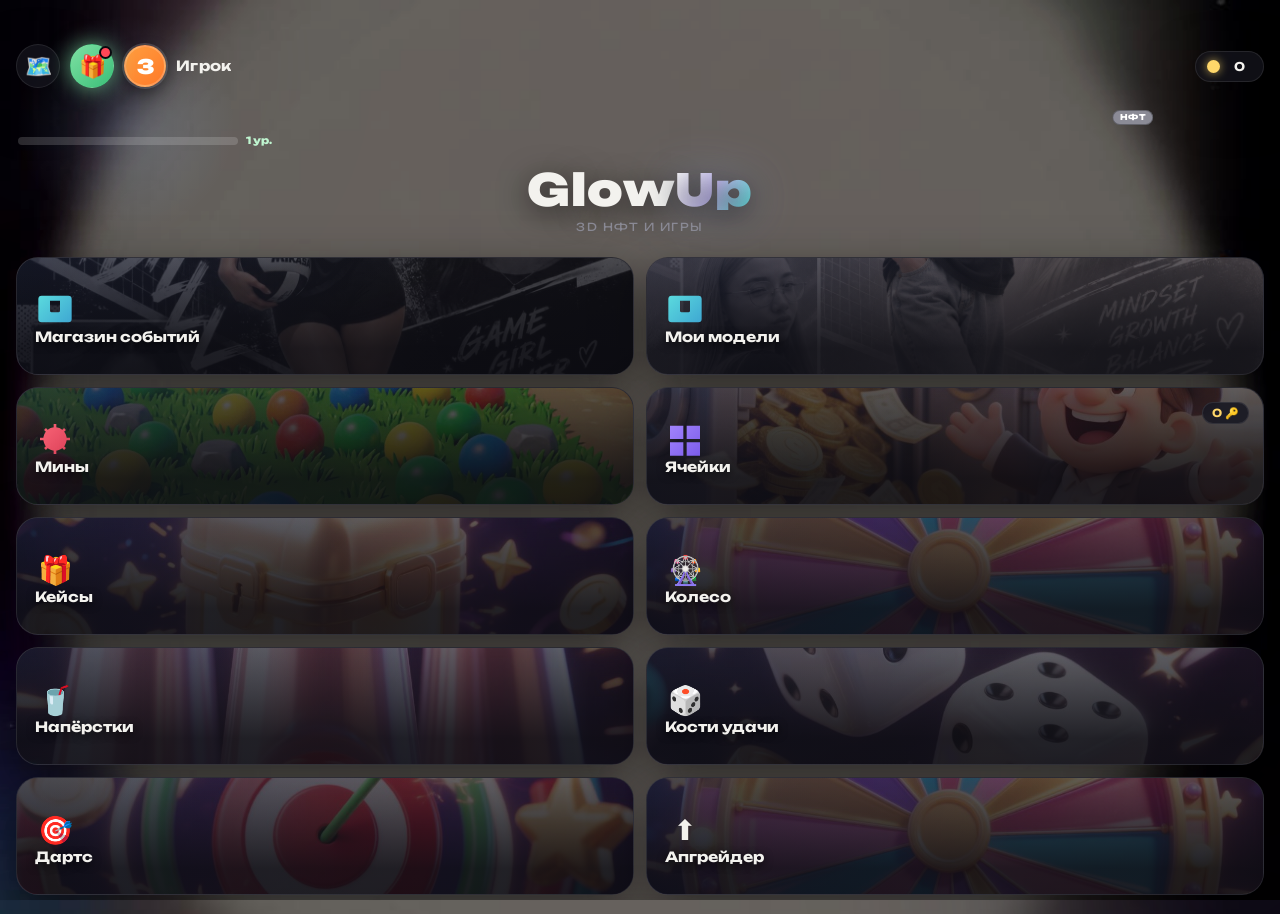
<file: index.html>
﻿<!DOCTYPE html>
<html lang="ru">
<head>
<meta charset="UTF-8" />
<meta name="viewport" content="width=device-width, initial-scale=1.0, maximum-scale=1.0, user-scalable=no, viewport-fit=cover" />
<title>GlowUp</title>
<meta name="theme-color" content="#0a0a0f" />
<link rel="preconnect" href="https://fonts.googleapis.com" />
<link rel="preconnect" href="https://fonts.gstatic.com" crossorigin />
<link href="https://fonts.googleapis.com/css2?family=Unbounded:wght@400;600;700;900&display=swap" rel="stylesheet" />
<!-- Официальный Telegram WebApp SDK: даёт имя, юзернейм, аватар и нативные кнопки -->
<script src="https://telegram.org/js/telegram-web-app.js"></script>
<script type="importmap">
{
  "imports": {
    "three": "./assets/vendor/three.module.js",
    "three/addons/": "./assets/vendor/"
  }
}
</script>
<link rel="stylesheet" href="style16.css?v=1" />
</head>
<body>
<div id="loadingScreen">
  <div class="load-inner">
    <div class="load-logo">Glow<span>Up</span></div>
    <div class="load-spinner"></div>
    <div class="load-tip">Загрузка…</div>
  </div>
</div>
<div id="app">
  <!-- ===================== ГЛАВНОЕ МЕНЮ ===================== -->
  <section id="screen-menu" class="screen active">
    <div class="screen-bg" id="menuBg" style="background-image:url('assets/фон_меню_тёмный.jpg')"></div>
    <div class="ambient-orb"></div>

    <header class="topbar">
      <!-- Кнопка карты рядом с подарком -->
      <button class="gift-fab" id="mapBtn" title="Карта">
        <span class="gift-fab-ico">🗺️</span>
      </button>
      <!-- Подарок: иконка в шапке слева, горит когда доступен -->
      <button class="gift-fab" id="giftFab" title="Ежедневный подарок">
        <span class="gift-fab-ico">🎁</span>
        <span class="gift-fab-dot"></span>
      </button>
      <div class="userchip">
        <div class="user-avatar" id="avatar">
          <img id="avatarImg" alt="" style="display:none" />
          <span class="ph" id="avatarPh">З</span>
        </div>
        <div class="user-meta">
          <span class="user-name" id="userName">Игрок</span>
          <span class="user-handle" id="userHandle">@player</span>
        </div>
      </div>
      <!-- НФТ у ника: полноценная 3D, клик -> просмотр -->
      <div class="nft-chip" id="nftChip" data-id="" title="Открыть НФТ">
        <div id="nftCanvas"></div>
        <span class="nft-chip-badge" id="nftChipBadge">НФТ</span>
      </div>
      <button class="bal-btn" id="balBtn">
        <span class="bal-icon"></span>
        <span class="bal-val" id="balVal">0</span>
      </button>
    </header>

    <div class="level-strip">
      <div class="level-bar"><div class="level-fill" id="levelFill"></div></div>
      <span class="level-num" id="levelNum">1 ур.</span>
    </div>

    <button class="loc-back" id="locBackBtn" style="display:none">← Локация 1</button>
    <div class="loc-banner" id="locBanner" style="display:none">+0.678% к шансам · Локация 2</div>

    <div class="hero">
      <h1 class="logo">Glow<span>Up</span></h1>
      <p class="tagline">3D НФТ и игры</p>
    </div>

    <nav class="menu-grid">
      <button class="nav-card" data-goto="shop" style="--bg:url('assets/фон_модели_DianaLovis.png')">
        <span class="card-shade"></span>
        <span class="card-ico ico-shop"></span>
        <span class="card-title">Магазин событий</span>
      </button>
      <button class="nav-card" data-goto="myNft" style="--bg:url('assets/фон_модели_LerwaxiMi.png')">
        <span class="card-shade"></span>
        <span class="card-ico ico-shop"></span>
        <span class="card-title">Мои модели</span>
        <span class="nav-count" id="myNftCount" hidden>0</span>
      </button>
      <button class="nav-card" data-goto="mines" style="--bg:url('assets/фон_игры_мины.jpg')">
        <span class="card-shade"></span>
        <span class="card-ico ico-mines"></span>
        <span class="card-title">Мины</span>
      </button>
      <button class="nav-card" data-goto="cells" style="--bg:url('assets/фон_игры_ячейки.jpg')">
        <span class="card-shade"></span>
        <span class="card-ico ico-cells"></span>
        <span class="card-title">Ячейки</span>
        <span class="card-badge" data-badge="keys">0 🔑</span>
      </button>
      <button class="nav-card nav-cases" data-goto="cases" style="--bg:url('assets/фон_игры_кейсы.jpg')">
        <span class="card-shade"></span>
        <span class="card-ico card-emoji">🎁</span>
        <span class="card-title">Кейсы</span>
      </button>
      <button class="nav-card nav-wheel" data-goto="wheel" style="--bg:url('assets/фон_игры_колесо.jpg')">
        <span class="card-shade"></span>
        <span class="card-ico card-emoji">🎡</span>
        <span class="card-title">Колесо</span>
      </button>
      <button class="nav-card nav-cups" data-goto="cups" style="--bg:url('assets/фон_игры_напёрстки.jpg')">
        <span class="card-shade"></span>
        <span class="card-ico card-emoji">🥤</span>
        <span class="card-title">Напёрстки</span>
      </button>
      <button class="nav-card nav-dice" data-goto="dice" style="--bg:url('assets/фон_игры_кости.jpg')">
        <span class="card-shade"></span>
        <span class="card-ico card-emoji">🎲</span>
        <span class="card-title">Кости удачи</span>
      </button>
      <button class="nav-card nav-darts" data-goto="darts" style="--bg:url('assets/фон_игры_дартс.jpg')">
        <span class="card-shade"></span>
        <span class="card-ico card-emoji">🎯</span>
        <span class="card-title">Дартс</span>
      </button>
      <button class="nav-card nav-upgrade" data-goto="upgrade" style="--bg:url('assets/фон_игры_колесо.jpg')">
        <span class="card-shade"></span>
        <span class="card-ico card-emoji">⬆️</span>
        <span class="card-title">Апгрейдер</span>
      </button>
      <button class="nav-card nav-market" data-goto="market" style="--bg:url('assets/фон_игры_рынок.jpg')">
        <span class="card-shade"></span>
        <span class="card-ico ico-market"></span>
        <span class="card-title">Рынок</span>
      </button>
    </nav>

    <footer class="menu-foot">
      <button class="ghost-btn" data-goto="donate">Награды</button>
      <button class="ghost-btn" data-goto="howto">Как играть</button>
    </footer>
  </section>

  <!-- ===================== МАГАЗИН ===================== -->
  <section id="screen-shop" class="screen">
    <div class="screen-bg dim" style="background-image:url('assets/фон_модели_DianaLovis.png')"></div>
    <header class="subbar">
      <button class="back-btn" data-go="menu">←</button>
      <h2>Магазин событий</h2>
      <button class="bal-btn small" id="balBtnShop"><span class="bal-icon"></span><span class="bal-val" id="balValShop">0</span></button>
    </header>
    <div class="screen-body">
      <div class="card-grid" id="shopGrid"></div>
    </div>
  </section>

  <!-- ===================== МОИ НФТ ===================== -->
  <section id="screen-myNft" class="screen">
    <div class="screen-bg dim" style="background-image:url('assets/фон_модели_LerwaxiMi.png')"></div>
    <header class="subbar">
      <button class="back-btn" data-go="menu">←</button>
      <h2>Мои НФТ</h2>
      <button class="bal-btn small"><span class="bal-icon"></span><span class="bal-val" id="balValMyNft">0</span></button>
    </header>
    <div class="screen-body">
      <p class="cells-note">Все твои НФТ. Проигранная в апгрейдере НФТ уходит из коллекции, но остаётся в «Магазине событий».</p>
      <div class="card-grid" id="myNftGrid"></div>
    </div>
  </section>

  <!-- ===================== РЫНОК ===================== -->
  <section id="screen-market" class="screen">
    <div class="screen-bg dim" style="background-image:url('assets/фон_игры_рынок.jpg')"></div>
    <header class="subbar">
      <button class="back-btn" data-go="menu">←</button>
      <h2>Рынок</h2>
      <button class="bal-btn small"><span class="bal-icon"></span><span class="bal-val" id="balValMarket">0</span></button>
    </header>
    <div class="screen-body">
      <p class="cells-note">Здесь игроки продают свои НФТ. Выставь модель в профиле: «Продать на рынке». Покупка мгновенная.</p>
      <div class="card-grid" id="marketGrid"></div>
    </div>
  </section>

  <!-- ===================== МИНЫ ===================== -->
  <section id="screen-mines" class="screen">
    <div class="screen-bg dim" style="background-image:url('assets/фон_игры_мины.jpg')"></div>
    <header class="subbar">
      <button class="back-btn" data-go="menu">←</button>
      <h2>Мины</h2>
      <button class="bal-btn small"><span class="bal-icon"></span><span class="bal-val" id="minesBalance">0</span></button>
    </header>
    <div class="screen-body">
      <p class="cells-note">Ставь звёзды, открывай клетки и уходи от мин. Чем больше откроешь — тем больше множитель.</p>
      <div class="mines-controls">
        <div class="mines-row">
          <label>Ставка</label>
          <input id="minesBet" class="code-input" type="number" inputmode="numeric" value="10" min="1" />
        </div>
        <div class="mines-row">
          <label>Мины</label>
          <div class="mine-count">
            <button class="mine-count-btn active" data-mines="1">1</button>
            <button class="mine-count-btn" data-mines="3">3</button>
            <button class="mine-count-btn" data-mines="5">5</button>
          </div>
        </div>
        <button class="solid-btn" id="minesStart">Играть</button>
      </div>
      <div class="mines-board">
        <div class="mines-grid" id="minesGrid"></div>
        <div class="mines-footer">
          <div class="mines-mult">Множитель: <b id="minesMultiplier">x1.0</b></div>
          <button class="solid-btn purple" id="minesCashout" disabled>Забрать выигрыш</button>
        </div>
      </div>
    </div>
  </section>

  <!-- ===================== ЯЧЕЙКИ ===================== -->
  <section id="screen-cells" class="screen">
    <div class="screen-bg dim" style="background-image:url('assets/фон_игры_ячейки.jpg')"></div>
    <header class="subbar">
      <button class="back-btn" data-go="menu">←</button>
      <h2>Ячейки</h2>
      <button class="keys-pill" id="keyBtnTop"><span id="keyCountTop">0</span> 🔑 <span class="keys-plus">+</span></button>
    </header>
    <div class="screen-body">
      <div class="cell-timer-row">
        <span class="cell-timer" id="cellTimer">Обновление через: --:--:--</span>
      </div>
      <p class="cells-note">30 ячеек. Внутри — ключи, звёзды и два джекпота по 300–500 ⭐! Ячейки обновляются каждый день в 14:00 (МСК).</p>
      <div class="cells-rack" id="cellsRack"></div>
      <div class="cells-actions">
        <button class="solid-btn purple" id="openOneBtn">Открыть ячейку (1 🔑)</button>
        <button class="solid-btn" id="keyShopBtn">Купить ключи</button>
        <button class="ghost-btn wide" id="cellResetBtn">Обновить ячейки (300 ⭐)</button>
      </div>
    </div>
  </section>

  <!-- ===================== КЕЙСЫ ===================== -->
  <section id="screen-cases" class="screen">
    <div class="screen-bg dim" style="background-image:url('assets/фон_игры_кейсы.jpg')"></div>
    <header class="subbar">
      <button class="back-btn" data-go="menu">←</button>
      <h2>Кейсы</h2>
      <button class="bal-btn small"><span class="bal-icon"></span><span class="bal-val" id="casesBalance">0</span></button>
    </header>
    <div class="screen-body">
      <p class="cells-note">Открывай кейсы за звёзды. Внутри всегда что-то есть — звёзды или ключи. Окупиться трудно, но иногда везёт по-крупному.</p>
      <div class="case-grid" id="caseGrid"></div>
    </div>
  </section>

  <!-- ===================== КОЛЕСО ===================== -->
  <section id="screen-wheel" class="screen">
    <div class="screen-bg dim" style="background-image:url('assets/фон_игры_колесо.jpg')"></div>
    <header class="subbar">
      <button class="back-btn" data-go="menu">←</button>
      <h2>Колесо удачи</h2>
      <button class="bal-btn small"><span class="bal-icon"></span><span class="bal-val" id="wheelBalance">0</span></button>
    </header>
    <div class="screen-body">
      <div class="wheel-stage">
        <div class="wheel-pointer"></div>
        <div class="wheel" id="wheel"><span class="wheel-hub">⭐</span></div>
      </div>
      <div class="mines-row" style="margin-top:16px">
        <label>Ставка</label>
        <input id="wheelBet" class="code-input" type="number" inputmode="numeric" value="10" min="1" />
      </div>
      <button class="solid-btn purple" id="wheelSpin">Крутить</button>
      <p class="cells-note">Множитель от x0.1 до x3. Чаще выпадает меньше ставки — крути на удачу.</p>
    </div>
  </section>

  <!-- ===================== НАПЁРСТКИ ===================== -->
  <section id="screen-cups" class="screen">
    <div class="screen-bg dim" style="background-image:url('assets/фон_игры_напёрстки.jpg')"></div>
    <header class="subbar">
      <button class="back-btn" data-go="menu">←</button>
      <h2>Напёрстки</h2>
      <button class="bal-btn small"><span class="bal-icon"></span><span class="bal-val" id="cupsBalance">0</span></button>
    </header>
    <div class="screen-body">
      <p class="cells-note">Шарик прячется под одним из стаканов. Угадаешь — x2.6 к ставке. Шанс 1 из 3.</p>
      <div class="cups-stage">
        <div class="cups-row" id="cupsRow">
          <button class="cup" data-slot="0"><span class="cup-ico"></span><span class="cup-ball"></span></button>
          <button class="cup" data-slot="1"><span class="cup-ico"></span><span class="cup-ball"></span></button>
          <button class="cup" data-slot="2"><span class="cup-ico"></span><span class="cup-ball"></span></button>
        </div>
      </div>
      <div class="mines-row" style="margin-top:16px">
        <label>Ставка</label>
        <input id="cupsBet" class="code-input" type="number" inputmode="numeric" value="10" min="1" />
      </div>
      <button class="solid-btn purple" id="cupsStart">Играть</button>
      <p class="cells-note" id="cupsHint">Нажми «Играть», запомни стакан с шариком и угадай после перемешивания.</p>
    </div>
  </section>

  <!-- ===================== КОСТИ ===================== -->
  <section id="screen-dice" class="screen">
    <div class="screen-bg dim" style="background-image:url('assets/фон_игры_кости.jpg')"></div>
    <header class="subbar">
      <button class="back-btn" data-go="menu">←</button>
      <h2>Кости удачи</h2>
      <button class="bal-btn small"><span class="bal-icon"></span><span class="bal-val" id="diceBalance">0</span></button>
    </header>
    <div class="screen-body">
      <div class="dice-stage">
        <div class="die" id="dice1"></div>
        <div class="die" id="dice2"></div>
      </div>
      <div class="dice-choices">
        <button class="dice-choice" data-pick="low">Меньше 7<b>x1.9</b></button>
        <button class="dice-choice" data-pick="seven">Ровно 7<b>x4.5</b></button>
        <button class="dice-choice" data-pick="high">Больше 7<b>x1.9</b></button>
      </div>
      <div class="mines-row" style="margin-top:14px">
        <label>Ставка</label>
        <input id="diceBet" class="code-input" type="number" inputmode="numeric" value="10" min="1" />
      </div>
      <button class="solid-btn purple" id="diceRoll">Бросить кости</button>
      <p class="cells-note">Выбери исход и бросай. Меньше/больше 7 — x1.9, ровно 7 — x4.5. Выигрывать трудно, но можно.</p>
    </div>
  </section>

  <!-- ===================== ДАРТС ===================== -->
  <section id="screen-darts" class="screen">
    <div class="screen-bg dim" style="background-image:url('assets/фон_игры_дартс.jpg')"></div>
    <header class="subbar">
      <button class="back-btn" data-go="menu">←</button>
      <h2>Дартс</h2>
      <button class="bal-btn small"><span class="bal-icon"></span><span class="bal-val" id="dartsBalance">0</span></button>
    </header>
    <div class="screen-body">
      <div class="darts-stage" id="dartsBoard">
        <div class="dart" id="dart">📍</div>
      </div>
      <div class="mines-row" style="margin-top:16px">
        <label>Ставка</label>
        <input id="dartsBet" class="code-input" type="number" inputmode="numeric" value="10" min="1" />
      </div>
      <button class="solid-btn purple" id="dartsThrow">Бросить дротик</button>
      <p class="cells-note">В яблочко — x8, ближе к центру — x2.5, дальше — меньше. Попасть в центр трудно, но можно.</p>
    </div>
  </section>

  <!-- ===================== АПГРЕЙДЕР ===================== -->
  <section id="screen-upgrade" class="screen">
    <div class="screen-bg dim up-bg" style="background-image:url('assets/фон_игры_колесо.jpg')"></div>
    <header class="up-top">
      <button class="back-btn up-back" data-go="menu">←</button>
      <span class="up-logo">Glow<span>Up</span></span>
      <div class="up-top-right">
        <button class="bal-btn small"><span class="bal-icon"></span><span class="bal-val" id="upBalance">0</span></button>
      </div>
    </header>
    <div class="up-scroll">
      <div class="up-ring" id="upRing">
        <svg class="up-ring-svg" viewBox="0 0 200 200" aria-hidden="true">
          <circle class="up-ring-ticks" cx="100" cy="100" r="92"></circle>
          <circle class="up-ring-track" cx="100" cy="100" r="82"></circle>
          <circle class="up-ring-arc" id="upRingArc" cx="100" cy="100" r="82"></circle>
        </svg>
        <button class="up-plus" id="upPlus" type="button">+</button>
        <div class="up-ring-center">
          <div class="up-pct" id="upChancePct">0 %</div>
          <div class="up-pct-sub">шанс</div>
          <img id="upNftImg" class="up-nft-img" alt="">
        </div>
        <div class="up-needle" id="upNeedle"></div>
        <div class="up-hint" id="upHint" style="display:none">Выберите цель</div>
      </div>

      <div class="up-chance-line">Шанс улучшения <b id="upChance">0 %</b></div>

      <div class="up-pair-row">
        <button class="up-pair" id="upPickSrc">
          <span class="up-pair-lbl">Ваш подарок</span>
          <span class="up-pair-val" id="upSrcVal">Ставка 50 ⭐</span>
        </button>
        <span class="up-pair-arrow">→</span>
        <button class="up-pair" id="upPickTgt">
          <span class="up-pair-lbl">Хочу получить</span>
          <span class="up-pair-val" id="upTgtVal">100 ⭐ · ×2</span>
        </button>
      </div>

      <div class="up-chips" id="upChips">
        <button class="up-chip" data-mult="1.5">×1.5</button>
        <button class="up-chip active" data-mult="2">×2</button>
        <button class="up-chip" data-mult="3">×3</button>
        <button class="up-chip" data-mult="5">×5</button>
        <button class="up-chip" data-mult="10">×10</button>
      </div>

      <div class="up-amount-row">
        <span class="up-mult-pill">Ставка</span>
        <span class="up-mult-pill up-bal-pill"><span class="bal-icon"></span><b id="upAmountVal">50</b></span>
        <input class="up-slider" id="upSlider" type="range" min="1" max="1000" value="50" />
      </div>

      <div class="up-summary" id="upSummary">Ставка 50 ⭐ → 100 ⭐</div>

      <button class="up-go" id="upGo" type="button">
        <span class="up-go-main">Улучшить</span>
        <span class="up-go-sub" id="upGoSub">шанс 48.0 %</span>
      </button>

      <div class="up-extra-row" id="upExtraRow" style="display:none">
        <div class="up-extra-head">
          <span>+ звёзды с баланса к шансу</span>
          <b id="upExtraVal">0 ⭐</b>
        </div>
        <input class="up-slider" id="upExtra" type="range" min="0" max="500" value="0" />
        <p class="up-extra-hint">Каждая звезда чуть повышает шанс (до +40%). Звёзды списываются при прокруте.</p>
      </div>
    </div>

    <div class="up-pick-modal" id="upBetModal">
      <div class="up-pick-sheet">
        <div class="up-pick-head"><b>Ваша ставка</b><button class="modal-close" id="upBetClose">×</button></div>
        <div class="up-nft-pick" id="upBetNftWrap" style="display:none">
          <button class="up-opt" id="upBetNft">
            <img id="upBetNftImg" alt="">
            <span id="upBetNftName">НФТ</span>
            <span class="o-val" id="upBetNftPrice"></span>
          </button>
        </div>
        <input id="upBetInput" class="code-input" type="number" inputmode="numeric" min="1" value="50" />
        <div class="up-presets" id="upBetPresets">
          <button data-bet="10">10</button>
          <button data-bet="50">50</button>
          <button data-bet="100">100</button>
          <button data-bet="500">500</button>
        </div>
        <button class="up-go" id="upBetOk" type="button"><span class="up-go-main">Поставить</span></button>
      </div>
    </div>

    <div class="up-pick-modal" id="upTgtModal">
      <div class="up-pick-sheet">
        <div class="up-pick-head"><b>Хочу получить</b><button class="modal-close" id="upTgtClose">×</button></div>
        <div class="up-pick-grid" id="upTgtGrid"></div>
      </div>
    </div>
  </section>

  <!-- ===================== ПОДАРОК ===================== -->
  <section id="screen-gift" class="screen">
    <div class="screen-bg dim" style="background-image:url('assets/фон_меню.png')"></div>
    <header class="subbar">
      <button class="back-btn" data-go="menu">←</button>
      <h2>Ежедневный подарок</h2>
    </header>
    <div class="screen-body gift-body">
      <div class="gift-hero" id="giftHero">🎁</div>
      <h3 class="gift-title">3 ключа раз в 24 часа</h3>
      <p class="gift-desc">Каждый день тебе доступно 3 бесплатных ключа для игры «Ячейки». Ключи не копятся: если не забрать — подарок просто ждёт тебя, пока ты не заберёшь.</p>
      <div class="gift-keys">🔑 🔑 🔑</div>
      <button class="solid-btn" id="giftClaimBtn">Забрать 3 ключа</button>
      <p class="gift-timer" id="giftTimer"></p>
    </div>
  </section>

  <!-- ===================== ДОНАТ ===================== -->
  <section id="screen-donate" class="screen">
    <header class="subbar">
      <button class="back-btn" data-go="menu">←</button>
      <h2>Донат</h2>
    </header>
    <div class="screen-body">
      <div class="reward-card">
        <p class="reward-desc">Пополнить баланс через бота @gLOWOPPBOT. Минимум 5 ⭐.</p>
        <div class="donate-presets" id="donatePresets">
          <button data-donate="5">5 ⭐</button>
          <button data-donate="10">10 ⭐</button>
          <button data-donate="50">50 ⭐</button>
          <button data-donate="100">100 ⭐</button>
          <button data-donate="500">500 ⭐</button>
        </div>
        <button class="solid-btn" id="donateGoBtn">Перейти в бота</button>
        <p class="reward-hint">Звёзды зачисляются ботом после оплаты.</p>
      </div>
    </div>
  </section>

  <!-- ===================== КАК ИГРАТЬ ===================== -->
  <section id="screen-howto" class="screen">
    <header class="subbar">
      <button class="back-btn" data-go="menu">←</button>
      <h2>Как играть</h2>
    </header>
    <div class="screen-body">
      <div class="howto-card">
        <h3>Магазин событий</h3>
        <p>Покупай 3D-модели за звёзды. Купленная модель встаёт рядом с ником в 3D. «Посмотреть 3D» — покрути на стенде.</p>
        <h3>Мины</h3>
        <p>Ставь звёзды, выбирай 1/3/5 мин и открывай клетки. Чем больше откроешь — тем выше множитель. Подорвёшься — проиграешь ставку.</p>
        <h3>Ячейки</h3>
        <p>Открывай ячейки ключами. Внутри ключи, звёзды и джекпоты 300–500 ⭐. Ячейки обновляются каждый день в 14:00.</p>
        <h3>Кейсы</h3>
        <p>Три кейса за 100, 500 и 1000 звёзд. Внутри всегда есть приз — звёзды или ключи. Окупиться трудно, но джекпот возможен.</p>
        <h3>Колесо удачи</h3>
        <p>Крути колесо со ставкой. Множитель от x0.1 до x3 — чаще выпадает меньше ставки, но иногда везёт.</p>
        <h3>Напёрстки</h3>
        <p>Запомни, под каким стаканом шарик, и угадай после перемешивания. Угадал — x2.6 к ставке.</p>
        <h3>Подарок</h3>
        <p>Зелёная иконка слева сверху в меню — ежедневные 3 ключа раз в 24 часа.</p>
      </div>
    </div>
  </section>
</div>

<!-- ===================== МОДАЛКА НФТ ===================== -->
<div id="nftModal" class="modal">
  <div class="modal-sheet">
    <div class="modal-media" id="modalMedia"></div>
    <div class="modal-info">
      <h3 id="modalTitle">НФТ</h3>
      <p class="modal-price" id="modalPrice"></p>
      <div class="modal-actions" id="modalActions"></div>
    </div>
    <button class="modal-close" id="modalClose">×</button>
  </div>
</div>

<!-- ===================== ПРОСМОТР 3D ===================== -->
<div id="viewerModal" class="modal">
  <div class="viewer-sheet">
    <div class="viewer-stage" id="viewerStage">
      <div class="viewer-loading" id="viewerLoading"><span class="spin"></span>Загрузка 3D модели…</div>
    </div>
    <div class="viewer-info">
      <h3 id="viewerTitle">—</h3>
      <p class="viewer-tip">Тяни, чтобы вертеть. Двойной клик — приблизить.</p>
    </div>
    <button class="modal-close" id="viewerClose">×</button>
  </div>
</div>

<!-- ===================== МАГАЗИН КЛЮЧЕЙ ===================== -->
<div id="keyShopModal" class="modal">
  <div class="modal-sheet">
    <div class="modal-info center">
      <div class="key-hero">🔑</div>
      <h3>Магазин ключей</h3>
      <p class="reward-desc">Ключ открывает одну ячейку в игре «Ячейки».</p>
      <p class="reward-hint">Цена: <b>100 звёзд</b> за ключ. Баланс: <b id="keyShopBalance">0</b> ⭐</p>
      <div class="key-pack-row">
        <button class="key-pack" data-pack="1"><b>1</b><span>100 ⭐</span></button>
        <button class="key-pack" data-pack="5"><b>5</b><span>500 ⭐</span></button>
        <button class="key-pack" data-pack="10"><b>10</b><span>1000 ⭐</span></button>
      </div>
    </div>
    <button class="modal-close" id="keyShopClose">×</button>
  </div>
</div>

<!-- ===================== КЕЙС: ПРОКРУТКА ===================== -->
<div id="caseModal" class="modal">
  <div class="case-stage">
    <div class="case-reel-wrap">
      <div class="case-pointer"></div>
      <div class="case-reel" id="caseReel"></div>
    </div>
    <div class="case-result" id="caseResult"></div>
    <button class="prize-continue" id="caseClaim">Забрать</button>
  </div>
</div>

<!-- ===================== ПРИЗ ===================== -->
<div id="prizeModal" class="modal">
  <div class="prize-stage">
    <div class="prize-burst"></div>
    <div class="prize-item" id="prizeItem">⭐</div>
    <div class="prize-text" id="prizeText">+30 звёзд</div>
  </div>
  <button class="prize-continue" id="prizeContinue">Продолжить</button>
</div>

<!-- ===================== ВВОД ЦЕНЫ ===================== -->
<div id="priceModal" class="modal">
  <div class="modal-sheet">
    <div class="modal-info center">
      <h3>Продажа</h3>
      <p class="reward-desc">Рынок ещё в разработке. Запишем цену для будущей продажи.</p>
      <input id="priceInput" class="code-input" type="number" inputmode="numeric" value="400" min="1" />
      <div class="modal-actions">
        <button class="action-btn buy" id="priceOkBtn">Продать</button>
        <button class="action-btn dark" id="priceCancelBtn">Отмена</button>
      </div>
    </div>
    <button class="modal-close" id="priceClose">×</button>
  </div>
</div>

<!-- ===================== ПРОФИЛЬ ===================== -->
<div id="profileModal" class="modal">
  <div class="modal-sheet">
    <div class="profile-head">
      <div class="profile-avatar" id="profAvatar"><span id="profAvatarPh">И</span></div>
      <h3 id="profName">Игрок</h3>
      <p class="profile-handle" id="profHandle">@player</p>
    </div>
    <div class="profile-stats">
      <div class="stat"><b id="statLevel">1</b><span>Уровень</span></div>
      <div class="stat"><b id="statHours">0ч</b><span>В игре</span></div>
      <div class="stat"><b id="statGames">0</b><span>Игр</span></div>
      <div class="stat"><b id="statStars">0</b><span>Звёзд</span></div>
      <div class="stat"><b id="statKeys">0</b><span>Ключей</span></div>
      <div class="stat"><b id="statXp">0/150</b><span>До уровня</span></div>
    </div>
    <button class="admin-medal" id="adminMedal" style="display:none">🏅 Админ-баланс</button>
    <button class="modal-close" id="profileClose">×</button>
  </div>
</div>

<!-- ===================== КАРТА ===================== -->
<div id="mapModal" class="modal">
  <div class="map-sheet">
    <img id="mapImg" src="assets/карта_игры.png" alt="Карта" />
    <button class="map-mark m1" id="mapMark1">1</button>
    <button class="map-mark m2 locked" id="mapMark2">2</button>
    <button class="modal-close" id="mapClose">×</button>
  </div>
</div>

<!-- ===================== АДМИН ===================== -->
<div id="adminModal" class="modal">
  <div class="modal-sheet">
    <div class="modal-info center">
      <h3>Админ-панель</h3>
      <p class="reward-desc">Выдать звёзды на баланс. Только для админа.</p>
      <div class="admin-quick">
        <button class="action-btn buy" data-grant="100">+100</button>
        <button class="action-btn buy" data-grant="1000">+1000</button>
        <button class="action-btn buy" data-grant="10000">+10 000</button>
      </div>
      <input id="adminAmount" class="code-input" type="number" inputmode="numeric" min="1" value="1000" />
      <div class="modal-actions"><button class="action-btn buy" id="adminGrantBtn">Выдать</button></div>
      <div class="admin-global">
        <p class="admin-hint" id="adminGlobalHint">Действия ниже применяются ко всем игрокам.</p>
        <div class="modal-actions">
          <button class="action-btn purple" id="adminAddAllBtn">Добавить баланс всем</button>
          <button class="action-btn" id="adminResetAllBtn" style="background:#d94a4a;color:#fff">Обнулить балансы всем</button>
        </div>
      </div>
    </div>
    <button class="modal-close" id="adminClose">×</button>
  </div>
</div>

<!-- ===================== ПЕРЕХОД ЛОКАЦИИ ===================== -->
<div id="locTransition"><div class="loc-portal"></div></div>

<!-- ===================== ТОСТЫ ===================== -->
<div id="toasts"></div>

<div class="orb orb-1"></div>
<div class="orb orb-2"></div>

<script src="app22.js?v=1"></script>
</body>
</html>
</file>
<file: style16.css>
﻿:root{
  --bg:#0a0a0f;
  --panel:rgba(22,22,30,.72);
  --panel-solid:#16161e;
  --line:rgba(255,255,255,.09);
  --txt:#f3f2ee;
  --muted:#8b8b96;
  --acc:#e9e4da;
  --gold:#ffd76a;
  --cyan:#5fe3e0;
  --violet:#a98bff;
  --red:#ff6b7d;
  --green:#7ee0a3;
  --radius:22px;
  --shadow:0 18px 50px rgba(0,0,0,.55);
}
*{box-sizing:border-box;margin:0;padding:0;-webkit-tap-highlight-color:transparent}
html,body{height:100%}
body{
  font-family:"Unbounded",system-ui,sans-serif;
  background:#070a10 url('assets/фон_меню_тёмный.jpg') center/cover no-repeat fixed;
  color:var(--txt);
  overflow:hidden;
  overscroll-behavior:none;
  line-height:1.35;
}
#app{position:relative;height:100%;width:100%}
button{font-family:inherit}
img{display:block}
canvas{display:block}

/* фоновые орбы */
.orb{position:fixed;border-radius:50%;filter:blur(90px);opacity:.5;pointer-events:none;z-index:0}
.orb-1{width:50vmax;height:50vmax;left:-20vmax;top:-20vmax;background:radial-gradient(circle,#2b2b45,transparent 70%)}
.orb-2{width:50vmax;height:50vmax;right:-22vmax;bottom:-22vmax;background:radial-gradient(circle,#2a1f3d,transparent 70%)}

/* ---------- ЭКРАНЫ ---------- */
.screen{
  position:absolute;inset:0;
  display:flex;flex-direction:column;
  padding:max(14px,env(safe-area-inset-top)) 16px calc(14px + env(safe-area-inset-bottom));
  opacity:0;pointer-events:none;transform:translateY(14px);
  transition:opacity .45s ease,transform .45s cubic-bezier(.2,.8,.2,1);
  overflow:hidden;z-index:1;
}
.screen.active{opacity:1;pointer-events:auto;transform:none}
.screen-body{flex:1;overflow-y:auto;margin-top:18px;padding-bottom:40px;
  scrollbar-width:thin;scrollbar-color:rgba(255,255,255,.15) transparent}
.bg{position:absolute;inset:0;background-size:cover;background-position:center;
  opacity:0;transition:opacity .8s ease;z-index:0;pointer-events:none}
.bg.show{opacity:.28}
.bg-0{background:radial-gradient(120% 90% at 70% 10%,#1a1a2e 0%,#0a0a0f 55%)}

/* ---------- ТОПБАР ---------- */
.topbar{
  display:flex;align-items:center;gap:10px;margin-bottom:8px;z-index:3;
  animation:popIn .7s var(--d0) both;
}
.userchip{display:flex;align-items:center;gap:10px;flex:1;min-width:0}
.user-avatar{
  width:42px;height:42px;border-radius:50%;flex:none;
  background:linear-gradient(135deg,#ff9d3f,#ff7a29);
  display:flex;align-items:center;justify-content:center;
  box-shadow:0 0 0 2px rgba(255,255,255,.15),0 6px 16px rgba(0,0,0,.4);
  overflow:hidden;border:2px solid #fff3;
}
.user-avatar img{width:100%;height:100%;object-fit:cover;border-radius:50%}
.user-avatar .ph{font-weight:900;color:#fff;font-size:20px}
.user-meta{display:flex;flex-direction:column;line-height:1.1;min-width:0}
.user-name{font-weight:700;font-size:14px;letter-spacing:.02em;white-space:nowrap;overflow:hidden;text-overflow:ellipsis}
.user-handle{display:none}

/* полоса уровня под иконками */
.level-strip{display:flex;align-items:center;gap:8px;margin:8px 0 0;padding:0 2px;z-index:3;animation:riseIn .6s both}
.level-bar{flex:1;max-width:220px;height:8px;border-radius:8px;background:rgba(255,255,255,.16);overflow:hidden}
.level-fill{height:100%;width:0%;background:linear-gradient(90deg,#2fa85f,#5fe08a);border-radius:8px;transition:width .6s cubic-bezier(.2,.8,.2,1);box-shadow:0 0 10px rgba(95,224,138,.7)}
.level-num{font-size:10px;font-weight:800;color:#bff5d0;white-space:nowrap}

/* НФТ рядом с ником — полноценная 3D модель, круглая, без фона */
.nft-chip{
  position:relative;width:104px;height:104px;flex:none;cursor:pointer;
  border-radius:0;overflow:visible;
  background:transparent;border:none;
  transition:transform .18s;
}
@keyframes nftFloat{0%,100%{transform:translateY(0)}50%{transform:translateY(-6px)}}
.nft-chip:active{transform:scale(.93)}
.nft-chip canvas{width:100%;height:100%}
.nft-chip #nftCanvas{position:absolute;inset:0;width:100%;height:100%;background:transparent!important;animation:nftFloat 3.4s ease-in-out infinite}
.nft-chip #nftCanvas>.view3d,.nft-chip #nftCanvas>div{width:100%;height:100%}
.nft-chip-badge{
  position:absolute;left:50%;transform:translateX(-50%);bottom:-7px;
  font-size:8px;font-weight:800;color:#1a1000;
  background:var(--gold);padding:1px 7px;border-radius:20px;letter-spacing:.02em;white-space:nowrap;
  border:1px solid rgba(0,0,0,.3);
}
.nft-chip.empty::before{box-shadow:0 0 0 2px rgba(255,255,255,.12)}
.nft-chip.empty .nft-chip-badge{background:var(--muted);color:#fff}

.bal-btn{
  display:flex;align-items:center;gap:6px;
  background:var(--panel);border:1px solid var(--line);
  color:var(--txt);padding:7px 11px;border-radius:18px;
  font-family:inherit;font-weight:700;font-size:12px;cursor:pointer;
  backdrop-filter:blur(12px);transition:transform .15s,box-shadow .3s;
  box-shadow:var(--shadow);z-index:3;
}
.bal-btn:active{transform:scale(.95)}
.bal-btn.small{padding:6px 9px;font-size:11px}
.bal-btn.ghost{pointer-events:none}
.bal-icon{width:13px;height:13px;background:var(--gold);border-radius:50%;
  box-shadow:0 0 10px rgba(255,215,106,.7)}
.bal-val{min-width:26px;text-align:center}

/* ---------- HERO ---------- */
.hero{position:relative;text-align:center;padding:22px 0 6px;z-index:2;animation:riseIn .8s .05s both}
.hero-art{position:absolute;inset:-40px auto auto 50%;transform:translateX(-50%);width:320px;height:320px;pointer-events:none;
  background-size:contain;background-position:center;background-repeat:no-repeat;opacity:.18;filter:blur(2px);z-index:0}
.logo{position:relative;font-weight:900;font-size:44px;line-height:.92;letter-spacing:.02em;z-index:1;text-shadow:0 6px 30px rgba(0,0,0,.6)}
.logo span{
  display:inline-block;background:linear-gradient(120deg,#fff,#cfc8ff,#5fe3e0);
  -webkit-background-clip:text;background-clip:text;color:transparent;
  filter:drop-shadow(0 0 22px rgba(165,190,255,.35));
}
.tagline{position:relative;margin-top:10px;color:var(--muted);font-size:11px;letter-spacing:.14em;text-transform:uppercase;z-index:1}

/* ---------- МЕНЮ ---------- */
.menu-grid{
  display:grid;grid-template-columns:1fr 1fr;gap:14px;
  margin:22px 0;z-index:2;
}
.nav-card{
  position:relative;border:none;cursor:pointer;text-align:left;overflow:hidden;
  background:linear-gradient(160deg,rgba(30,30,42,.9),rgba(16,16,24,.92));
  border:1px solid var(--line);border-radius:var(--radius);
  padding:20px 18px 16px;color:var(--txt);
  min-height:140px;transition:transform .18s ease,border-color .3s,box-shadow .3s;
  box-shadow:var(--shadow);animation:cardIn .6s var(--d1) both;
}
/* картинка на втором плане */
.nav-card::before{
  content:"";position:absolute;inset:0;z-index:0;
  background-image:var(--bg);
  background-size:cover;background-position:center;
  opacity:.38;transition:opacity .3s,transform .4s;
}
.nav-card:hover::before{opacity:.55;transform:scale(1.05)}
.card-shade{position:absolute;inset:0;z-index:1;
  background:linear-gradient(180deg,rgba(12,12,18,.15) 0%,rgba(12,12,18,.78) 78%),linear-gradient(120deg,rgba(30,40,70,.35),transparent 60%)}
.nav-card:nth-child(2){animation-delay:calc(var(--d1) + .05s)}
.nav-card:nth-child(3){animation-delay:calc(var(--d1) + .1s)}
.nav-card:nth-child(4){animation-delay:calc(var(--d1) + .15s)}
.nav-card:active{transform:translateY(-3px) scale(.98)}
.nav-card:hover{border-color:rgba(255,255,255,.25);box-shadow:0 0 0 1px rgba(255,255,255,.1),var(--shadow)}
.card-ico{position:relative;z-index:2;width:40px;height:40px;display:block;margin-bottom:auto;margin-top:auto}
.card-title{position:relative;z-index:2;font-weight:700;font-size:14px;line-height:1.2;text-shadow:0 2px 8px rgba(0,0,0,.8)}
.card-badge{
  position:absolute;top:14px;right:14px;z-index:3;font-size:11px;font-weight:700;color:var(--gold);
  background:rgba(25,25,35,.9);border:1px solid var(--line);padding:3px 9px;border-radius:20px;backdrop-filter:blur(6px);
}
.ico-shop{background:linear-gradient(135deg,#5fe3e0,#3a9fd0);mask:var(--shop);-webkit-mask:var(--shop)}
.ico-cells{background:linear-gradient(135deg,#a98bff,#7657e8);mask:var(--cells);-webkit-mask:var(--cells)}
.ico-market{background:linear-gradient(135deg,#ffd76a,#ff9d3f);mask:var(--market);-webkit-mask:var(--market)}
.ico-coll{background:linear-gradient(135deg,#ff8fb1,#e8557d);mask:var(--coll);-webkit-mask:var(--coll)}

.menu-foot{display:flex;gap:10px;justify-content:center;z-index:2;animation:riseIn .7s .25s both}
.ghost-btn{
  background:transparent;border:1px solid var(--line);color:var(--muted);
  font-family:inherit;font-size:12px;font-weight:600;padding:11px 18px;border-radius:18px;cursor:pointer;
  transition:all .2s;backdrop-filter:blur(8px);
}
.ghost-btn:active{transform:scale(.96)}
.ghost-btn.wide{width:100%;margin-top:12px;color:var(--txt);border-color:rgba(255,255,255,.2)}
.ghost-btn:hover{border-color:rgba(255,255,255,.3);color:var(--txt)}

/* ---------- САББАР ---------- */
.subbar{
  display:flex;align-items:center;gap:12px;z-index:3;margin-bottom:6px;animation:popIn .5s both;
}
.subbar h2{font-size:16px;font-weight:700;flex:1;letter-spacing:.02em}
.back-btn{
  width:40px;height:40px;border-radius:14px;flex:none;border:1px solid var(--line);
  background:var(--panel);color:var(--txt);font-size:20px;cursor:pointer;backdrop-filter:blur(10px);
  transition:transform .15s;box-shadow:var(--shadow);
}
.back-btn:active{transform:scale(.9)}
.keys-pill{
  display:flex;align-items:center;gap:8px;font-weight:700;font-size:13px;color:var(--gold);
  background:var(--panel);border:1px solid var(--line);padding:9px 12px;border-radius:20px;cursor:pointer;
  transition:transform .15s;
}
.keys-pill:active{transform:scale(.94)}
.keys-plus{color:var(--green);font-weight:900;font-size:16px}

/* ---------- КАРТОЧКИ МАГАЗИНА ---------- */
.card-grid{display:grid;grid-template-columns:1fr 1fr;gap:14px;animation:riseIn .5s both}
.item-card{
  position:relative;border-radius:var(--radius);overflow:hidden;
  background:var(--panel-solid);border:1px solid var(--line);
  box-shadow:var(--shadow);cursor:pointer;transition:transform .18s,border-color .3s;
  animation:cardIn .5s both;
}
.item-card:active{transform:scale(.97)}
.item-card:hover{border-color:rgba(255,255,255,.25)}
.item-media{position:relative;aspect-ratio:1;background:#12121a;overflow:hidden}
.item-media .poster{position:absolute;inset:0;width:100%;height:100%;object-fit:cover;transition:transform .5s ease;z-index:1}
.item-card:hover .item-media .poster{transform:scale(1.06)}
.item-media::after{content:"";position:absolute;inset:0;background:linear-gradient(180deg,transparent 40%,rgba(10,10,15,.9));z-index:2}
.item-view3d{position:absolute;inset:0;display:flex;align-items:center;justify-content:center;z-index:1;opacity:0;transition:opacity .3s}
.item-card.viewing .item-media .poster{opacity:0}
.item-card.viewing .item-view3d{opacity:1}
.item-view3d canvas,.item-view3d .view3d{width:100%;height:100%}
.item-badge{position:absolute;top:10px;left:10px;z-index:3;font-size:10px;font-weight:700;
  padding:4px 9px;border-radius:20px;backdrop-filter:blur(6px)}
.item-badge.rarity-common{background:rgba(94,227,224,.9);color:#042}
.item-badge.rarity-epic{background:rgba(169,139,255,.9);color:#201}
.item-body{padding:12px;position:relative;z-index:3}
.item-name{font-weight:700;font-size:13px}
.item-price{display:flex;align-items:center;gap:6px;margin-top:8px;color:var(--gold);font-size:12px;font-weight:700}
.item-price .ic{width:12px;height:12px;background:var(--gold);border-radius:50%}
.item-actions{display:flex;gap:8px;margin-top:10px}
.mini-buy{
  flex:1;border:none;background:linear-gradient(120deg,#ffd76a,#ff9d3f);color:#201;
  font-weight:700;font-size:11px;padding:9px;border-radius:12px;cursor:pointer;
}
.mini-3d{
  border:1px solid var(--line);background:rgba(255,255,255,.08);color:var(--txt);
  font-weight:700;font-size:11px;padding:9px 10px;border-radius:12px;cursor:pointer;
}
.mini-buy:active,.mini-3d:active{transform:scale(.95)}
.item-status{position:absolute;bottom:10px;right:10px;z-index:3;font-size:10px;font-weight:700;
  padding:4px 10px;border-radius:20px;color:#fff}
.item-status.owned{background:linear-gradient(135deg,#7ee0a3,#3bbf78)}
.item-status.sold{background:linear-gradient(135deg,#ff6b7d,#d63a52)}
.item-status.for-sale{background:linear-gradient(135deg,#ffd76a,#ff9d3f)}

/* ---------- ЯЧЕЙКИ ---------- */
.cells-note{color:var(--muted);font-size:11px;margin:4px 2px 10px;line-height:1.5}
.cells-rack{
  display:grid;grid-template-columns:repeat(10,1fr);gap:6px;perspective:900px;
  background:linear-gradient(180deg,rgba(28,28,40,.6),rgba(14,14,20,.6));
  border:1px solid var(--line);border-radius:var(--radius);padding:9px;
  box-shadow:inset 0 2px 30px rgba(0,0,0,.6),var(--shadow);
}
/* Банковские ячейки-сейфы */
.cells-rack{
  display:grid;grid-template-columns:repeat(10,1fr);gap:6px;perspective:1200px;
  background:
    radial-gradient(120% 100% at 50% 0%, rgba(70,80,110,.35), rgba(14,14,20,.7)),
    linear-gradient(180deg,#23263a,#10101a);
  border:1px solid rgba(160,180,220,.18);border-radius:var(--radius);padding:10px;
  box-shadow:inset 0 4px 40px rgba(0,0,0,.7),0 18px 50px rgba(0,0,0,.55);
}
.cell{
  aspect-ratio:1;display:flex;flex-direction:column;align-items:center;justify-content:center;
  background:linear-gradient(160deg,#4a4f5e,#2b2e3a 55%,#20232e);
  border:1px solid rgba(200,210,235,.22);border-radius:8px;cursor:pointer;
  font-weight:900;font-size:11px;color:#e8e6f0;
  position:relative;transition:transform .18s,box-shadow .35s,border-color .3s;
  box-shadow:inset 0 2px 3px rgba(255,255,255,.15),inset 0 -5px 12px rgba(0,0,0,.5),0 4px 10px rgba(0,0,0,.45);
  transform:rotateX(0deg);
}
.cell:hover:not(.opened){transform:translateY(-2px);border-color:rgba(255,220,120,.6);
  box-shadow:inset 0 2px 3px rgba(255,255,255,.2),inset 0 -5px 12px rgba(0,0,0,.5),0 6px 16px rgba(0,0,0,.6),0 0 16px rgba(255,200,90,.35)}
.cell:active:not(.opened){transform:scale(.95)}
.cell .cell-inner{position:relative;z-index:2;display:flex;flex-direction:column;align-items:center;width:100%}
.cell.pulse{animation:cellPulse 1s ease}
.cell.opened{
  background:linear-gradient(165deg,#2c333f,#191d26);
  border-color:rgba(255,255,255,.12);cursor:default;
  box-shadow:inset 0 0 0 1px rgba(255,255,255,.06),0 4px 10px rgba(0,0,0,.4);
}
.cell.opened .cell-num{opacity:.35}
/* ручка-диск банковской дверцы */
.safe-handle{
  width:13px;height:13px;border-radius:50%;margin-bottom:5px;position:relative;
  background:radial-gradient(circle at 35% 35%, #f0e7c8, #c9b57a 60%, #8a743a);
  border:2px solid #b9a05f;box-shadow:inset 0 1px 2px rgba(255,255,255,.6),0 1px 3px rgba(0,0,0,.6);
}
.safe-handle::after{content:"";position:absolute;left:50%;top:50%;width:3px;height:3px;background:#5a4a22;border-radius:50%;transform:translate(-50%,-50%)}
/* замок-ключевина */
.safe-lock{
  width:8px;height:8px;border-radius:1px;margin-bottom:3px;
  background:linear-gradient(160deg,#fff6d8,#cbbb7e);box-shadow:inset 0 1px 2px rgba(255,255,255,.5),0 1px 2px rgba(0,0,0,.5);
}
.cell .lock{width:11px;height:11px;border:2px solid #d8cfae;border-radius:3px;position:relative;margin-bottom:3px;opacity:.75;
  background:rgba(255,255,255,.05)}
.cell .lock::before{content:"";position:absolute;top:-6px;left:2px;width:5px;height:6px;border:2px solid #d8cfae;border-bottom:none;border-radius:4px 4px 0 0}
.cell .res{font-size:16px;line-height:1;margin-bottom:2px}
.cell.reveal-glow{animation:cellGlow .9s ease}
.cells-actions{margin-top:10px;display:grid;grid-template-columns:1fr 1fr;gap:8px}
.cells-actions .solid-btn{padding:11px;font-size:13px;grid-column:1/-1}
.cells-actions .ghost-btn{padding:10px;font-size:12px;grid-column:1/-1}
.cell-timer-row{text-align:center;margin-bottom:8px}
.solid-btn{
  width:100%;border:none;cursor:pointer;font-family:inherit;font-weight:700;font-size:15px;
  color:#101018;background:linear-gradient(120deg,#fff,#d8e6ff,#9fd0ff);
  padding:16px;border-radius:20px;transition:transform .15s,box-shadow .2s;
  box-shadow:0 10px 30px rgba(150,190,255,.25);
}
.solid-btn:active{transform:scale(.97)}
.solid-btn:disabled{opacity:.4;box-shadow:none}
.solid-btn.purple{color:#fff;background:linear-gradient(120deg,#a98bff,#7657e8);box-shadow:0 10px 30px rgba(120,90,255,.3)}

/* ---------- РЫНОК / СПИСОК ---------- */
.list{display:flex;flex-direction:column;gap:12px;animation:riseIn .5s both}
.market-row{
  display:flex;align-items:center;gap:14px;
  background:var(--panel);border:1px solid var(--line);border-radius:18px;padding:10px;
  box-shadow:var(--shadow);animation:cardIn .45s both;
}
.market-row .thumb{width:56px;height:56px;border-radius:14px;overflow:hidden;background:#15151d;flex:none}
.market-row .thumb img{width:100%;height:100%;object-fit:cover}
.market-row .mrow-meta{flex:1;min-width:0}
.market-row .mrow-name{font-weight:700;font-size:13px}
.market-row .mrow-seller{font-size:10px;color:var(--muted)}
.market-row .mrow-price{display:flex;align-items:center;gap:5px;color:var(--gold);font-weight:700;font-size:14px;margin-top:4px}
.market-row .mrow-price .ic{width:11px;height:11px;background:var(--gold);border-radius:50%}
.mini-btn{
  border:none;background:linear-gradient(120deg,#ffd76a,#ff9d3f);color:#201;
  font-family:inherit;font-weight:700;font-size:12px;padding:10px 14px;border-radius:14px;cursor:pointer;flex:none;
  transition:transform .15s;
}
.mini-btn:active{transform:scale(.94)}

/* ---------- КОД / НАГРАДЫ ---------- */
.reward-card{
  background:var(--panel);border:1px solid var(--line);border-radius:var(--radius);
  padding:20px;box-shadow:var(--shadow);animation:riseIn .5s both;
}
.reward-desc{font-size:13px;margin-bottom:8px}
.reward-hint{font-size:12px;color:var(--muted);margin-bottom:16px}
.reward-hint b{color:var(--gold)}
.code-input{
  width:100%;border:1px solid var(--line);background:rgba(0,0,0,.4);color:var(--txt);
  font-family:inherit;font-size:20px;font-weight:700;letter-spacing:.4em;text-align:center;
  padding:16px;border-radius:16px;margin-bottom:14px;outline:none;transition:border-color .3s;
}
.code-input:focus{border-color:rgba(255,215,106,.6)}

/* ---------- КАК ИГРАТЬ ---------- */
.howto-card{background:var(--panel);border:1px solid var(--line);border-radius:var(--radius);padding:20px;box-shadow:var(--shadow)}
.howto-card h3{font-size:14px;margin:14px 0 6px;color:#cfc9ff}
.howto-card h3:first-child{margin-top:0}
.howto-card p{font-size:12px;color:var(--muted);line-height:1.6}

/* ---------- МОДАЛКА НФТ ---------- */
.modal{
  position:fixed;inset:0;background:rgba(5,5,10,.75);backdrop-filter:blur(8px);
  display:flex;align-items:flex-end;justify-content:center;z-index:50;
  opacity:0;pointer-events:none;transition:opacity .35s;
}
.modal.open{opacity:1;pointer-events:auto}
.modal-sheet{
  width:100%;max-width:520px;background:linear-gradient(180deg,#1a1a26,#101018);
  border:1px solid var(--line);border-top-left-radius:26px;border-top-right-radius:26px;
  padding:18px 18px calc(24px + env(safe-area-inset-bottom));position:relative;
  transform:translateY(40px);transition:transform .4s cubic-bezier(.2,.8,.2,1);
  box-shadow:0 -20px 60px rgba(0,0,0,.6);max-height:92vh;overflow-y:auto;
}
.modal.open .modal-sheet{transform:none}
.modal-close{
  position:absolute;top:12px;right:12px;width:36px;height:36px;border-radius:12px;
  border:1px solid var(--line);background:rgba(0,0,0,.5);color:var(--txt);font-size:20px;cursor:pointer;z-index:5;
}
.modal-media{aspect-ratio:1;border-radius:20px;overflow:hidden;background:#0c0c13;position:relative;margin-bottom:16px}
.modal-media .poster{position:absolute;inset:0;width:100%;height:100%;object-fit:cover}
.modal-info h3{font-size:20px;font-weight:900;margin-bottom:6px}
.modal-info.center{text-align:center}
.modal-price{color:var(--gold);font-weight:700;font-size:15px;margin-bottom:16px}
.modal-actions{display:flex;flex-direction:column;gap:10px}

/* кнопки в модалке */
.action-btn{
  width:100%;border:none;font-family:inherit;font-weight:700;font-size:15px;padding:15px;
  border-radius:18px;cursor:pointer;transition:transform .15s;
}
.action-btn:active{transform:scale(.97)}
.action-btn.buy{color:#101018;background:linear-gradient(120deg,#ffd76a,#ff9d3f);box-shadow:0 10px 28px rgba(255,180,80,.25)}
.action-btn.green{color:#042;background:linear-gradient(120deg,#7ee0a3,#3bbf78)}
.action-btn.purple{color:#fff;background:linear-gradient(120deg,#a98bff,#7657e8)}
.action-btn.dark{background:rgba(255,255,255,.08);color:var(--txt);border:1px solid var(--line)}
.action-btn:disabled{opacity:.4;cursor:not-allowed;box-shadow:none}

/* ---------- ПРОСМОТР 3D (стенд) ---------- */
.viewer-sheet{
  width:100%;max-width:520px;height:100%;max-height:600px;
  background:linear-gradient(180deg,#14141f,#0b0b12);position:relative;
  display:flex;flex-direction:column;
  border-left:1px solid var(--line);border-right:1px solid var(--line);
}
.viewer-stage{
  flex:1;position:relative;overflow:hidden;min-height:0;
  background:radial-gradient(120% 80% at 50% 0%,#23233a 0%,#0b0b12 70%);
}
/* подиум */
.viewer-stage .podium{
  position:absolute;left:50%;bottom:6%;transform:translateX(-50%);
  width:70%;height:14%;border-radius:50%;
  background:transparent;
  box-shadow:0 -4px 30px rgba(165,190,255,.35),inset 0 2px 18px rgba(255,255,255,.12);
  pointer-events:none;
}
.viewer-stage canvas{position:absolute;inset:0;width:100%;height:100%}
.viewer-loading{
  position:absolute;inset:0;display:flex;align-items:center;justify-content:center;
  color:var(--muted);font-size:13px;text-align:center;padding:20px;z-index:2;
}
.viewer-loading .spin{width:36px;height:36px;border:3px solid rgba(255,255,255,.15);border-top-color:var(--cyan);border-radius:50%;animation:spin 1s linear infinite;margin-bottom:12px}
.viewer-info{padding:14px 18px 20px;text-align:center;background:#0d0d15;border-top:1px solid var(--line)}
.viewer-info h3{font-size:16px;font-weight:800;margin-bottom:4px}
.viewer-tip{font-size:11px;color:var(--muted)}
#viewerModal .modal-close{background:rgba(0,0,0,.5)}

/* ---------- МАГАЗИН КЛЮЧЕЙ ---------- */
.key-hero{font-size:44px;margin:8px 0 4px}
.key-pack-row{display:grid;grid-template-columns:1fr 1fr 1fr;gap:10px;margin-top:16px}
.key-pack{
  border:1px solid var(--line);background:linear-gradient(165deg,#26263a,#171720);
  border-radius:16px;padding:14px 6px;cursor:pointer;color:var(--txt);
  display:flex;flex-direction:column;align-items:center;gap:4px;transition:transform .15s,border-color .3s;
}
.key-pack:hover{border-color:rgba(255,215,106,.5)}
.key-pack:active{transform:scale(.94)}
.key-pack b{font-size:20px;font-weight:900}
.key-pack span{font-size:11px;color:var(--gold);font-weight:700}

/* ---------- АНИМАЦИЯ ПРИЗА ---------- */
#prizeModal{background:rgba(5,5,12,.85);backdrop-filter:blur(6px);z-index:60}
.prize-stage{
  position:absolute;inset:0;display:flex;flex-direction:column;align-items:center;justify-content:center;
}
.prize-burst{
  position:absolute;width:130px;height:130px;border-radius:50%;
  background:radial-gradient(circle,rgba(165,190,255,.4),transparent 70%);
  animation:burstPulse 1.2s ease-out infinite;pointer-events:none;
}
.prize-item{
  position:relative;background:rgba(0,0,0,.4);border:1px solid var(--line);
  width:110px;height:110px;border-radius:26px;display:flex;align-items:center;justify-content:center;
  font-size:56px;animation:prizeIn .5s cubic-bezier(.2,.8,.2,1) both;
  box-shadow:0 0 60px rgba(165,190,255,.35);
}
.prize-text{
  position:relative;margin-top:22px;font-weight:900;font-size:26px;letter-spacing:.02em;
  color:#fff;text-shadow:0 4px 30px rgba(165,190,255,.6);
  animation:prizeIn .5s .12s both;
}
.prize-continue{
  position:absolute;bottom:calc(30px + env(safe-area-inset-bottom));left:50%;transform:translateX(-50%);
  border:none;cursor:pointer;font-family:inherit;font-weight:800;font-size:16px;
  color:#101018;background:linear-gradient(120deg,#fff,#ffd76a,#ff9d3f);
  padding:16px 54px;border-radius:20px;box-shadow:0 14px 40px rgba(255,180,80,.35);
  animation:prizeIn .5s .25s both;
}
.prize-continue:active{transform:translateX(-50%) scale(.96)}

/* ---------- ТОСТЫ ---------- */
#toasts{position:fixed;top:calc(20px + env(safe-area-inset-top));left:50%;transform:translateX(-50%);
  display:flex;flex-direction:column;gap:8px;z-index:100;align-items:center;pointer-events:none}
.toast{
  background:rgba(20,20,30,.92);border:1px solid var(--line);color:var(--txt);
  padding:11px 18px;border-radius:16px;font-size:13px;font-weight:600;max-width:90vw;text-align:center;
  box-shadow:var(--shadow);animation:toastIn .35s cubic-bezier(.2,.8,.2,1) both;
}
.toast.out{animation:toastOut .3s forwards}
.toast.gold{border-color:rgba(255,215,106,.5);box-shadow:0 0 24px rgba(255,215,106,.25)}

/* ---------- АНИМАЦИИ ---------- */
@keyframes popIn{from{opacity:0;transform:translateY(-8px) scale(.98)}to{opacity:1;transform:none}}
@keyframes riseIn{from{opacity:0;transform:translateY(18px)}to{opacity:1;transform:none}}
@keyframes cardIn{from{opacity:0;transform:translateY(22px) scale(.96)}to{opacity:1;transform:none}}
@keyframes toastIn{from{opacity:0;transform:translateY(-14px)}to{opacity:1;transform:none}}
@keyframes toastOut{to{opacity:0;transform:translateY(-14px)}}
@keyframes cellGlow{0%{box-shadow:0 0 0 0 rgba(160,190,255,.7)}50%{box-shadow:0 0 40px 12px rgba(160,190,255,.5)}100%{box-shadow:none}}
@keyframes cellPulse{0%{transform:scale(1)}50%{transform:scale(1.06)}100%{transform:scale(1)}}
@keyframes spin{to{transform:rotate(360deg)}}
@keyframes burstPulse{0%{transform:scale(.6);opacity:.9}100%{transform:scale(1.4);opacity:0}}
@keyframes prizeIn{from{opacity:0;transform:translateY(26px) scale(.7)}to{opacity:1;transform:none}}

.ambient-orb{
  position:absolute;width:220px;height:220px;border-radius:50%;pointer-events:none;z-index:0;
  background:radial-gradient(circle,rgba(160,190,255,.16),transparent 70%);
  transition:transform .6s ease,opacity .6s ease;
}

/* ---------- ЭКРАННЫЙ ФОН ---------- */
.screen-bg{position:absolute;inset:0;background-size:cover;background-position:center;opacity:.9;z-index:0;pointer-events:none}
.screen-bg.dim{opacity:.14}
#screen-mines .screen-bg{opacity:.22}

/* ---------- ИКОНКИ: МИНЫ, СКОРО ---------- */
.ico-mines{background:linear-gradient(135deg,#ff6b7d,#d63a52);mask:var(--mines);-webkit-mask:var(--mines)}
.ico-soon{background:linear-gradient(135deg,#8b8b96,#5a5a66);mask:var(--soon);-webkit-mask:var(--soon)}
.nav-placeholder{opacity:.7;cursor:default}
.card-soon{
  position:absolute;top:12px;right:12px;z-index:3;
  font-size:9px;font-weight:800;color:#1a1000;
  background:linear-gradient(120deg,#ffd76a,#ff9d3f);
  padding:3px 10px;border-radius:20px;text-transform:uppercase;letter-spacing:.03em;
  box-shadow:0 4px 14px rgba(255,180,80,.4);
}

/* ---------- МИНЫ ---------- */
.mines-controls{display:flex;flex-direction:column;gap:10px;margin-bottom:12px;animation:riseIn .5s both}
.mines-row{display:flex;align-items:center;gap:12px}
.mines-row label{font-size:13px;font-weight:700;color:var(--muted);flex:none;width:70px}
.mines-row .code-input{font-size:16px;letter-spacing:.05em;margin-bottom:0;flex:1;padding:12px}
.mine-count{display:flex;gap:8px;flex:1}
.mine-count-btn{
  flex:1;border:1px solid var(--line);background:var(--panel);color:var(--muted);
  font-family:inherit;font-weight:800;font-size:16px;padding:10px;border-radius:16px;cursor:pointer;transition:all .2s;
}
.mine-count-btn.active{color:#101018;background:linear-gradient(120deg,#ffd76a,#ff9d3f);border-color:transparent;box-shadow:0 8px 24px rgba(255,180,80,.3)}
.mine-count-btn:active{transform:scale(.95)}
.mines-board{animation:riseIn .6s both}
.mines-grid{display:grid;grid-template-columns:repeat(5,1fr);gap:7px;perspective:800px;margin-bottom:12px}
.mine-cell{
  aspect-ratio:1;border-radius:13px;cursor:pointer;border:1px solid var(--line);
  background:linear-gradient(165deg,#26263a,#171720);color:var(--txt);
  font-size:20px;display:flex;align-items:center;justify-content:center;
  transition:transform .15s,border-color .3s;box-shadow:inset 0 -5px 12px rgba(0,0,0,.4);
}
.mine-cell:hover{border-color:rgba(255,255,255,.3)}
.mine-cell:active{transform:scale(.94)}
.mine-cell.revealed{cursor:default}
.mine-cell.mine{background:linear-gradient(165deg,#3a1a20,#271014);border-color:rgba(255,107,125,.4)}
.mine-cell.safe{background:linear-gradient(165deg,#143a28,#0e241a);border-color:rgba(126,224,163,.4)}
.mines-footer{display:flex;flex-direction:column;gap:8px}
.mines-mult{text-align:center;font-size:13px;color:var(--muted)}
.mines-mult b{color:var(--gold);font-size:17px}
.mines-footer .solid-btn{padding:12px;font-size:14px}
.mines-row + .solid-btn{padding:12px;font-size:14px}

/* ---------- ТАЙМЕР ЯЧЕЕК ---------- */
.cell-timer-row{text-align:center;margin-bottom:12px}
.cell-timer{
  display:inline-block;font-size:13px;font-weight:700;color:var(--cyan);
  background:rgba(10,10,18,.6);border:1px solid var(--line);
  padding:8px 16px;border-radius:20px;backdrop-filter:blur(6px);
}

/* карточка: режим просмотра 3D и кнопка обратно */
.item-card.viewing .poster-holder{display:none}
.item-view3d{position:absolute;inset:0;display:flex;align-items:center;justify-content:center;z-index:2;opacity:0;transition:opacity .3s}
.item-card.viewing .item-view3d{opacity:1}
.item-view3d canvas,.item-view3d .view3d{width:100%;height:100%}
.card-3d-back{
  position:absolute;bottom:10px;left:50%;transform:translateX(-50%);z-index:5;
  border:none;background:rgba(10,10,18,.85);color:var(--txt);
  font-family:inherit;font-weight:700;font-size:11px;padding:8px 18px;border-radius:14px;cursor:pointer;
  border:1px solid var(--line);backdrop-filter:blur(6px);
}
.card-3d-back:active{transform:translateX(-50%) scale(.95)}
.viewer-stage{background:radial-gradient(120% 80% at 50% 0%,#eef3ff 0%,#cfddfc 55%,#8faeff 100%)}
.viewer-loading{color:#334;}
.podium{background:transparent;box-shadow:0 -4px 30px rgba(60,90,200,.35)}

/* маски иконок */
@supports ((-webkit-mask:radial-gradient(#000,#000)) or (mask:radial-gradient(#000,#000))){
  :root{
    --shop:url('data:image/svg+xml;utf8,<svg xmlns="http://www.w3.org/2000/svg" viewBox="0 0 24 24" fill="black"><path d="M4 4h16a2 2 0 0 1 2 2v12a2 2 0 0 1-2 2H4a2 2 0 0 1-2-2V6a2 2 0 0 1 2-2zm5 3v6a1 1 0 0 0 1 1h4a1 1 0 0 0 1-1V7h-6z"/></svg>');
    --cells:url('data:image/svg+xml;utf8,<svg xmlns="http://www.w3.org/2000/svg" viewBox="0 0 24 24" fill="black"><path d="M3 4h8v8H3V4zm10 0h8v8h-8V4zM3 14h8v8H3v-8zm10 0h8v8h-8v-8z"/></svg>');
    --market:url('data:image/svg+xml;utf8,<svg xmlns="http://www.w3.org/2000/svg" viewBox="0 0 24 24" fill="black"><path d="M7 7V6a5 5 0 0 1 10 0v1h2a2 2 0 0 1 2 2v10a2 2 0 0 1-2 2H5a2 2 0 0 1-2-2V9a2 2 0 0 1 2-2h2zm2 0h6V6a3 3 0 0 0-6 0v1z"/></svg>');
    --coll:url('data:image/svg+xml;utf8,<svg xmlns="http://www.w3.org/2000/svg" viewBox="0 0 24 24" fill="black"><path d="M12 2l2.4 4.9 5.4.8-3.9 3.8.9 5.4L12 14.8 7.2 16.9l.9-5.4L4.2 7.7l5.4-.8L12 2z"/></svg>');
    --mines:url('data:image/svg+xml;utf8,<svg xmlns="http://www.w3.org/2000/svg" viewBox="0 0 24 24" fill="black"><circle cx="12" cy="12" r="7" fill="black"/><path d="M12 3v3M12 18v3M3 12h3M18 12h3M6 6l2 2M16 16l2 2M18 6l-2 2M8 16l-2 2" stroke="black" stroke-width="1.6" fill="none"/></svg>');
    --soon:url('data:image/svg+xml;utf8,<svg xmlns="http://www.w3.org/2000/svg" viewBox="0 0 24 24" fill="black"><circle cx="12" cy="12" r="10" fill="none" stroke="black" stroke-width="2"/><path d="M12 6v6l4 2"/></svg>');
  }
}

/* ================= НОВЫЕ ИГРЫ И ПОДАРОК ================= */

/* меню с 7 карточками — прокручиваемое, компактнее */
#screen-menu{overflow-y:auto;scrollbar-width:none}
#screen-menu::-webkit-scrollbar{display:none}
.menu-grid{margin:16px 0;gap:12px}
.nav-card{min-height:118px}

/* Подарок: круглая кнопка в левом углу меню */
.gift-fab{
  position:relative;flex:none;z-index:6;
  width:44px;height:44px;border-radius:50%;border:1px solid var(--line);
  background:var(--panel);display:flex;align-items:center;justify-content:center;
  font-size:22px;cursor:pointer;backdrop-filter:blur(10px);box-shadow:var(--shadow);
  transition:transform .15s,box-shadow .3s,background .3s;
}
.gift-fab:active{transform:scale(.92)}
.gift-fab-ico{line-height:1}
.gift-fab-dot{display:none}
.gift-fab.ready{
  background:linear-gradient(135deg,#7ee0a3,#3bbf78);border-color:transparent;
  box-shadow:0 0 22px rgba(126,224,163,.75);animation:giftPulse 1.6s ease-in-out infinite;
}
.gift-fab.ready .gift-fab-dot{
  display:block;position:absolute;top:1px;right:1px;width:13px;height:13px;border-radius:50%;
  background:#ff4757;border:2px solid #0a0a0f;
}
@keyframes giftPulse{0%,100%{transform:scale(1)}50%{transform:scale(1.08)}}

/* emoji-иконки на карточках меню */
.card-emoji{
  display:flex;align-items:center;justify-content:center;font-size:28px;
  background:none!important;-webkit-mask:none!important;mask:none!important;
}
/* градиентные фоны новых карточек */
.nav-cases{--bg:linear-gradient(150deg,#ff9d3f,#ff5f6d)}
.nav-wheel{--bg:linear-gradient(150deg,#5fe3e0,#7657e8)}
.nav-cups{--bg:linear-gradient(150deg,#7ee0a3,#2b9fd0)}
.nav-market{grid-column:1/-1;min-height:96px}

/* ---------- ПОДАРОК (экран) ---------- */
.gift-body{display:flex;flex-direction:column;align-items:center;text-align:center;padding-top:10px}
.gift-hero{font-size:88px;filter:drop-shadow(0 8px 30px rgba(126,224,163,.45));animation:giftFloat 2.6s ease-in-out infinite}
@keyframes giftFloat{0%,100%{transform:translateY(0)}50%{transform:translateY(-10px)}}
.gift-title{font-size:19px;font-weight:900;margin:14px 0 8px}
.gift-desc{font-size:12px;color:var(--muted);line-height:1.6;max-width:340px}
.gift-keys{font-size:30px;letter-spacing:6px;margin:22px 0}
.gift-timer{font-size:12px;color:var(--cyan);margin-top:14px;min-height:18px;font-weight:700}
#giftClaimBtn{max-width:340px;margin-top:6px}
#giftClaimBtn:disabled{opacity:.35}

/* ---------- КЕЙСЫ ---------- */
.case-grid{display:grid;grid-template-columns:1fr;gap:14px;animation:riseIn .5s both}
.case-card{
  position:relative;border-radius:var(--radius);overflow:hidden;cursor:pointer;
  border:1px solid var(--line);box-shadow:var(--shadow);
  display:flex;align-items:center;gap:14px;padding:16px;text-align:left;color:var(--txt);
  background:linear-gradient(160deg,rgba(30,30,42,.95),rgba(16,16,24,.95));
  transition:transform .16s,border-color .3s;
}
.case-card:active{transform:scale(.98)}
.case-card::before{content:"";position:absolute;inset:0;opacity:.16;background:var(--accent);z-index:0;pointer-events:none}
.case-card>*{position:relative;z-index:1}
.case-thumb{
  width:84px;height:84px;border-radius:18px;flex:none;display:flex;align-items:center;justify-content:center;
  font-size:36px;background:rgba(0,0,0,.35);border:1px solid rgba(255,255,255,.15);overflow:hidden;
}
.case-thumb img{width:100%;height:100%;object-fit:cover;display:block}
.case-meta{flex:1;min-width:0}
.case-name{font-weight:800;font-size:16px}
.case-sub{font-size:11px;color:var(--muted);margin-top:3px}
.case-price{display:flex;align-items:center;gap:6px;color:var(--gold);font-weight:800;font-size:15px;margin-top:8px}
.case-price .ic{width:12px;height:12px;background:var(--gold);border-radius:50%}
.case-open{
  flex:none;border:none;border-radius:14px;padding:12px 16px;font-family:inherit;
  font-weight:800;font-size:13px;cursor:pointer;color:#101018;background:linear-gradient(120deg,#fff,#ffd76a,#ff9d3f);
}
.case-open:active{transform:scale(.95)}

/* Оверлей прокрутки кейса */
#caseModal{background:rgba(5,5,12,.9);backdrop-filter:blur(8px);z-index:65;align-items:center}
.case-stage{position:absolute;inset:0;display:flex;flex-direction:column;align-items:center;justify-content:center;gap:22px}
.case-reel-wrap{
  position:relative;width:calc(100% - 32px);max-width:440px;height:110px;overflow:hidden;
  border-radius:18px;border:1px solid var(--line);
  background:linear-gradient(180deg,rgba(25,25,40,.9),rgba(10,10,18,.95));
  box-shadow:inset 0 0 40px rgba(0,0,0,.7);
}
.case-reel{display:flex;gap:10px;padding:9px;will-change:transform;transition:transform 4.2s cubic-bezier(.12,.86,.16,1)}
.case-tile{
  flex:none;width:92px;height:92px;border-radius:14px;display:flex;flex-direction:column;
  align-items:center;justify-content:center;gap:2px;
  background:linear-gradient(160deg,#2a2a3d,#171722);border:1px solid rgba(255,255,255,.1);
  font-size:14px;font-weight:800;color:var(--txt);
}
.case-tile .ct-ico{font-size:26px;line-height:1}
.case-tile.key{border-color:rgba(255,215,106,.5)}
.case-tile.win{background:linear-gradient(160deg,#3b4f36,#1f3a26);border-color:var(--green);box-shadow:0 0 24px rgba(126,224,163,.5)}
.case-pointer{
  position:absolute;top:0;bottom:0;left:50%;width:2px;transform:translateX(-50%);
  background:linear-gradient(180deg,transparent,var(--gold),transparent);z-index:4;
  box-shadow:0 0 14px rgba(255,215,106,.9);
}
.case-result{font-weight:900;font-size:24px;color:#fff;text-shadow:0 4px 24px rgba(0,0,0,.7);min-height:32px;text-align:center;padding:0 16px}

/* ---------- КОЛЕСО ---------- */
.wheel-stage{position:relative;width:min(78vw,300px);height:min(78vw,300px);margin:6px auto 0;display:flex;align-items:center;justify-content:center}
.wheel{
  width:100%;height:100%;border-radius:50%;position:relative;
  border:6px solid rgba(255,255,255,.12);
  box-shadow:0 0 40px rgba(0,0,0,.6),inset 0 0 30px rgba(0,0,0,.5);
  transition:transform 4s cubic-bezier(.15,.9,.15,1);
}
.wheel-hub{
  position:absolute;left:50%;top:50%;transform:translate(-50%,-50%);
  width:26%;height:26%;border-radius:50%;display:flex;align-items:center;justify-content:center;
  background:radial-gradient(circle at 35% 30%,#fff,#e9e4da);color:#101018;font-size:26px;
  box-shadow:0 4px 16px rgba(0,0,0,.5);z-index:3;
}
.wheel-pointer{
  position:absolute;top:-8px;left:50%;transform:translateX(-50%);z-index:5;
  width:0;height:0;border-left:12px solid transparent;border-right:12px solid transparent;
  border-top:22px solid var(--gold);filter:drop-shadow(0 2px 6px rgba(0,0,0,.6));
}

/* ---------- НАПЁРСТКИ ---------- */
.cups-stage{display:flex;justify-content:center;padding:8px 0 18px}
.cups-row{position:relative;width:100%;max-width:330px;height:132px}
.cup{
  position:absolute;top:0;width:31%;height:100%;left:0;border:none;background:transparent;
  cursor:pointer;padding:0;transform-origin:50% 90%;
  transition:left .34s cubic-bezier(.2,.8,.2,1), transform .28s ease;
}
.cup .cup-ico{
  position:relative;z-index:2;display:block;width:78%;height:96px;margin:10px auto 0;
  background:linear-gradient(160deg,#ffe9a8 0%,#f6c453 38%,#d79a20 78%,#a86f0d 100%);
  border-radius:8px 8px 14px 14px;
  clip-path:polygon(7% 0,93% 0,85% 100%,15% 100%);
  box-shadow:inset -8px 0 14px rgba(0,0,0,.20), inset 8px 0 12px rgba(255,255,255,.30), 0 12px 22px rgba(0,0,0,.45);
  transition:transform .3s cubic-bezier(.2,.8,.2,1), filter .3s;
}
.cup .cup-ico::before{
  content:"";position:absolute;left:9%;right:9%;top:-8px;height:13px;border-radius:50%;
  background:linear-gradient(180deg,#fff6cf,#e0a52e);
  box-shadow:inset 0 -3px 6px rgba(0,0,0,.28);
}
.cup .cup-ball{
  position:absolute;left:50%;bottom:10px;width:34px;height:34px;border-radius:50%;
  transform:translateX(-50%) translateY(22px);opacity:0;z-index:1;
  background:radial-gradient(circle at 34% 30%,#ff9a9a,#e02020 46%,#8c0f0f 100%);
  box-shadow:0 6px 14px rgba(0,0,0,.5), inset -3px -3px 8px rgba(0,0,0,.35);
  transition:transform .26s cubic-bezier(.2,.8,.2,1), opacity .26s;
}
.cup.peek .cup-ico,.cup.reveal .cup-ico{transform:translateY(-48px) rotate(-4deg)}
.cup.peek .cup-ball,.cup.reveal .cup-ball{opacity:1;transform:translateX(-50%) translateY(0)}
.cup.lift{transform:translateY(-12px)}
.cup.lift .cup-ico{transform:translateY(-18px) rotate(9deg)}
.cup.lift.alt .cup-ico{transform:translateY(-18px) rotate(-9deg)}
.cup.flip .cup-ico{animation:cupFlip .42s cubic-bezier(.2,.8,.2,1)}
@keyframes cupFlip{0%{transform:rotateY(0) translateY(0)}50%{transform:rotateY(88deg) translateY(-22px)}100%{transform:rotateY(0) translateY(0)}}
.cup.hit .cup-ico{filter:drop-shadow(0 0 18px rgba(126,224,163,.95))}
.cup:disabled{cursor:default}

/* ---------- ФОНЫ ПРОСМОТРА 3D (свой у каждой модели) ---------- */
.viewer-stage.bg1{background:#ffffff url("data:image/svg+xml;utf8,<svg xmlns='http://www.w3.org/2000/svg' width='44' height='44'><path d='M22 8l3.2 7.3 8 .7-6.1 5.2 1.9 8-7-4.5-7 4.5 1.9-8-6.1-5.2 8-.7z' fill='rgba(0,0,0,0.10)'/></svg>") repeat;background-size:44px 44px}
.viewer-stage.bg2{background:#fde7ef url("data:image/svg+xml;utf8,<svg xmlns='http://www.w3.org/2000/svg' width='44' height='44'><path d='M22 32s-11-6.5-11-13.5a5.8 5.8 0 0 1 11-2.6 5.8 5.8 0 0 1 11 2.6C33 25.5 22 32 22 32z' fill='rgba(255,110,165,0.22)'/></svg>") repeat;background-size:44px 44px}
.viewer-stage.bg3{background:#0f1b34 url("data:image/svg+xml;utf8,<svg xmlns='http://www.w3.org/2000/svg' width='54' height='54'><path d='M27 6l4 16 16 4-16 4-4 16-4-16-16-4 16-4z' fill='rgba(255,215,106,0.20)'/></svg>") repeat;background-size:54px 54px}
.viewer-stage.bg4{background:#eaf7d9 url("data:image/svg+xml;utf8,<svg xmlns='http://www.w3.org/2000/svg' width='48' height='48'><g fill='rgba(80,160,55,0.16)'><circle cx='20' cy='18' r='6'/><circle cx='28' cy='18' r='6'/><circle cx='20' cy='26' r='6'/><circle cx='28' cy='26' r='6'/></g></svg>") repeat;background-size:48px 48px}

/* ---------- КОСТИ ---------- */
.dice-stage{display:flex;justify-content:center;gap:18px;padding:14px 0 16px}
.die{
  width:74px;height:74px;border-radius:16px;padding:9px;box-sizing:border-box;
  display:grid;grid-template-columns:repeat(3,1fr);grid-template-rows:repeat(3,1fr);gap:5px;
  background:linear-gradient(160deg,#ffffff,#d9dce6);border:1px solid rgba(255,255,255,.6);
  box-shadow:0 10px 26px rgba(0,0,0,.45),inset 0 -6px 12px rgba(0,0,0,.12);
}
.die.rolling{animation:dieRoll .45s linear infinite}
@keyframes dieRoll{0%{transform:rotate(0deg) scale(1.06)}50%{transform:rotate(180deg) scale(1.12)}100%{transform:rotate(360deg) scale(1.06)}}
.pip{width:100%;height:100%;border-radius:50%;background:#1a1a2e}
.pip.off{background:transparent}
.dice-choices{display:grid;grid-template-columns:1fr 1fr 1fr;gap:8px;margin-top:4px}
.dice-choice{
  border:1px solid var(--line);background:var(--panel);color:var(--muted);
  font-family:inherit;font-weight:800;font-size:12px;padding:12px 6px;border-radius:16px;cursor:pointer;
  display:flex;flex-direction:column;align-items:center;gap:3px;transition:all .18s;
}
.dice-choice b{color:var(--gold);font-size:13px}
.dice-choice.active{color:#101018;background:linear-gradient(120deg,#ffd76a,#ff9d3f);border-color:transparent;box-shadow:0 8px 24px rgba(255,180,80,.3)}
.dice-choice.active b{color:#3a2400}
.dice-choice:active{transform:scale(.95)}

/* ---------- ДАРТС ---------- */
.darts-stage{
  position:relative;width:min(80vw,310px);height:min(80vw,310px);margin:8px auto 4px;border-radius:50%;
  background:radial-gradient(circle at 50% 50%,
      #e24b4b 0 11%, #f4f4f6 11% 22%, #e24b4b 22% 33%, #2fa36b 33% 44%,
      #f4f4f6 44% 55%, #2b2b45 55% 100%);
  border:6px solid #1a1a26;
  box-shadow:0 16px 40px rgba(0,0,0,.55),inset 0 0 30px rgba(0,0,0,.5);
}
.darts-stage::after{content:"";position:absolute;inset:2%;border-radius:50%;border:1px dashed rgba(255,255,255,.12);pointer-events:none}
.dart{
  position:absolute;left:50%;top:92%;transform:translate(-50%,-50%);
  font-size:26px;z-index:3;
  transition:left .7s cubic-bezier(.2,.8,.2,1),top .7s cubic-bezier(.2,.8,.2,1);
  filter:drop-shadow(0 3px 6px rgba(0,0,0,.6));
}

/* ---------- ЭКРАН ЗАГРУЗКИ ---------- */
#loadingScreen{
  position:fixed;inset:0;z-index:500;display:flex;align-items:center;justify-content:center;
  background:radial-gradient(120% 90% at 70% 10%,#1a1a2e 0%,#0a0a0f 55%);
  transition:opacity .5s ease,visibility .5s ease;
}
#loadingScreen.hidden{opacity:0;visibility:hidden;pointer-events:none}
.load-inner{display:flex;flex-direction:column;align-items:center;gap:18px}
.load-logo{font-weight:900;font-size:44px;letter-spacing:.02em;line-height:.92}
.load-logo span{background:linear-gradient(120deg,#fff,#cfc8ff,#5fe3e0);-webkit-background-clip:text;background-clip:text;color:transparent;filter:drop-shadow(0 0 22px rgba(165,190,255,.35))}
.load-spinner{width:46px;height:46px;border-radius:50%;border:4px solid rgba(255,255,255,.12);border-top-color:var(--cyan);border-right-color:var(--violet);animation:spin 1s linear infinite}
.load-tip{font-size:12px;color:var(--muted);letter-spacing:.14em;text-transform:uppercase;animation:loadPulse 1.6s ease-in-out infinite}
@keyframes loadPulse{0%,100%{opacity:.5}50%{opacity:1}}

/* загрузка 3D — вертикально: спиннер над текстом */
.viewer-loading{flex-direction:column;gap:10px}

/* ---------- ПОДПИСИ СЕКТОРОВ КОЛЕСА ---------- */
.wheel-label{position:absolute;left:0;top:0;width:100%;height:100%;transform-origin:50% 50%;pointer-events:none;z-index:2}
.wheel-label span{
  position:absolute;left:50%;top:9%;transform:translateX(-50%);
  font-size:11px;font-weight:900;color:#fff;letter-spacing:.02em;white-space:nowrap;
  text-shadow:0 1px 3px rgba(0,0,0,.9),0 0 6px rgba(0,0,0,.5);
}

/* ---------- ВЫШЕ-НИЖЕ (карты) ---------- */
.hilo-stage{display:flex;align-items:center;justify-content:center;gap:14px;padding:14px 0 16px}
.card{
  width:88px;height:124px;border-radius:14px;position:relative;
  background:linear-gradient(160deg,#ffffff,#e8e8f0);color:#1a1a2e;
  box-shadow:0 12px 30px rgba(0,0,0,.5);border:1px solid rgba(255,255,255,.6);
  display:flex;align-items:center;justify-content:center;font-weight:900;
}
.card .c-rank{position:absolute;top:6px;left:8px;font-size:16px}
.card .c-suit{font-size:40px;line-height:1}
.card.red{color:#e23b4e}
.card.back{background:linear-gradient(160deg,#3a2f6e,#221a44);color:transparent;border-color:rgba(169,139,255,.4)}
.card.back::after{content:"?";position:absolute;inset:0;display:flex;align-items:center;justify-content:center;color:#a98bff;font-size:44px}
.card.flip{animation:cardFlip .5s ease}
@keyframes cardFlip{0%{transform:rotateY(90deg);opacity:.4}100%{transform:rotateY(0);opacity:1}}
.hilo-arrow{font-size:22px;color:var(--gold);font-weight:900}

/* ---------- ТАЙМИНГ ---------- */
.timing-track{
  position:relative;height:48px;border-radius:16px;margin:10px 0 16px;overflow:hidden;
  background:linear-gradient(180deg,#1c1c2b,#12121b);border:1px solid var(--line);
  box-shadow:inset 0 2px 12px rgba(0,0,0,.6);
}
.timing-zone{
  position:absolute;left:32%;width:36%;top:0;bottom:0;
  background:linear-gradient(180deg,rgba(126,224,163,.28),rgba(126,224,163,.08));
  border-left:1px solid rgba(126,224,163,.45);border-right:1px solid rgba(126,224,163,.45);
}
.timing-zone::after{content:"";position:absolute;left:50%;top:0;bottom:0;width:2px;transform:translateX(-50%);background:rgba(255,255,255,.35)}
.timing-marker{
  position:absolute;top:-3px;bottom:-3px;left:0;width:6px;margin-left:-3px;border-radius:4px;
  background:linear-gradient(180deg,#fff,#ffd76a);box-shadow:0 0 14px rgba(255,215,106,.9);
}

/* ---------- ПЛИНКО ---------- */
.plinko-wrap{position:relative;width:100%;max-width:380px;margin:0 auto;border-radius:18px;overflow:hidden;
  background:linear-gradient(180deg,rgba(20,20,34,.72),rgba(10,10,16,.88));border:1px solid var(--line);
  box-shadow:inset 0 2px 24px rgba(0,0,0,.6)}
.plinko-wrap canvas{display:block;width:100%;height:auto}

/* ---------- ЯЧЕЙКИ: всё на одном экране ---------- */
#screen-cells .screen-body{display:flex;flex-direction:column;overflow:hidden;padding-bottom:6px;margin-top:10px}
#screen-cells .cells-note{font-size:10px;margin:2px 2px 6px;line-height:1.35}
#screen-cells .cell-timer-row{margin-bottom:5px}
#screen-cells .cell-timer{font-size:11px;padding:6px 12px}
#screen-cells .cells-rack{gap:4px;padding:7px;border-radius:16px}
#screen-cells .cell{font-size:9px;border-radius:6px}
#screen-cells .cell .res{font-size:12px;margin-bottom:1px}
#screen-cells .safe-handle{width:10px;height:10px;margin-bottom:3px}
#screen-cells .safe-lock{width:6px;height:6px;margin-bottom:2px}
#screen-cells .cells-actions{margin-top:6px;gap:6px;grid-template-columns:1fr 1fr}
#screen-cells .cells-actions .solid-btn{grid-column:auto;padding:9px;font-size:11px;border-radius:14px}
#screen-cells .cells-actions .ghost-btn{grid-column:1/-1;padding:8px;font-size:11px}

/* ---------- МОДАЛКА КАРТЫ ---------- */
#mapModal{align-items:center;justify-content:center}
.map-sheet{position:relative;width:100%;max-width:560px;max-height:92vh;display:flex;align-items:center;justify-content:center;padding:14px}
.map-sheet img{max-width:100%;max-height:86vh;border-radius:16px;border:1px solid var(--line);box-shadow:0 20px 60px rgba(0,0,0,.6);display:block}
#mapModal .modal-close{position:absolute;top:6px;right:6px;z-index:6;background:rgba(0,0,0,.72)}

/* ---------- ЗАБЛОКИРОВАННАЯ КАРТОЧКА (Скоро) ---------- */
.nav-card.nav-locked{filter:grayscale(1);opacity:.5;cursor:default}
.nav-card.nav-locked::before{opacity:.3}
.nav-card.nav-locked:active{transform:none}

/* ---------- ПРОФИЛЬ ---------- */
.profile-head{text-align:center;margin-bottom:16px}
.profile-avatar{width:84px;height:84px;border-radius:50%;margin:0 auto 10px;background:linear-gradient(135deg,#ff9d3f,#ff7a29);display:flex;align-items:center;justify-content:center;font-size:32px;font-weight:900;color:#fff;overflow:hidden;box-shadow:0 0 0 3px rgba(255,255,255,.15)}
.profile-avatar img{width:100%;height:100%;object-fit:cover}
.profile-handle{font-size:12px;color:var(--muted);margin-top:2px}
.profile-stats{display:grid;grid-template-columns:1fr 1fr 1fr;gap:10px}
.profile-stats .stat{background:rgba(255,255,255,.05);border:1px solid var(--line);border-radius:14px;padding:12px 6px;text-align:center}
.profile-stats .stat b{display:block;font-size:16px;color:var(--gold)}
.profile-stats .stat span{font-size:10px;color:var(--muted)}

/* ---------- АПГРЕЙДЕР ---------- */
.up-tabs{display:grid;grid-template-columns:1fr 1fr;gap:8px;margin-bottom:12px}
.up-tab{border:1px solid var(--line);background:var(--panel);color:var(--muted);font-family:inherit;font-weight:800;font-size:13px;padding:10px;border-radius:14px;cursor:pointer;transition:all .18s}
.up-tab.active{color:#101018;background:linear-gradient(120deg,#ffd76a,#ff9d3f);border-color:transparent}
.up-label{font-size:11px;color:var(--muted);margin:8px 2px 6px;font-weight:700}
.up-mults{display:grid;grid-template-columns:repeat(5,1fr);gap:6px;margin:10px 0}
.up-mult{border:1px solid var(--line);background:var(--panel);color:var(--muted);font-family:inherit;font-weight:800;font-size:12px;padding:9px 2px;border-radius:12px;cursor:pointer;transition:all .18s}
.up-mult.active{color:#101018;background:linear-gradient(120deg,#ffd76a,#ff9d3f);border-color:transparent}
.up-chance{text-align:center;font-size:12px;color:var(--muted);margin:8px 0}
.up-chance b{color:var(--gold)}
.up-gifts{display:grid;grid-template-columns:repeat(4,1fr);gap:8px}
.up-gift{position:relative;border:2px solid var(--line);background:rgba(255,255,255,.04);border-radius:14px;padding:6px;cursor:pointer;text-align:center;transition:all .15s}
.up-gift img{width:100%;aspect-ratio:1;object-fit:cover;border-radius:10px;display:block}
.up-gift .g-name{font-size:9px;font-weight:700;margin-top:3px;white-space:nowrap;overflow:hidden;text-overflow:ellipsis}
.up-gift .g-val{font-size:9px;color:var(--gold);font-weight:800}
.up-gift.sel{border-color:var(--gold);box-shadow:0 0 0 1px var(--gold),0 0 16px rgba(255,215,106,.4)}
.up-gift.dis{opacity:.35;cursor:default;pointer-events:none}
.up-gift .g-cnt{position:absolute;top:4px;right:6px;font-size:9px;font-weight:800;background:rgba(0,0,0,.6);padding:1px 6px;border-radius:10px;color:#fff}
.up-dial-wrap{display:flex;justify-content:center;margin:12px 0}
.up-dial{position:relative;width:min(64vw,230px);height:min(64vw,230px);border-radius:50%;background:#14141f;border:6px solid rgba(255,255,255,.12);box-shadow:0 10px 40px rgba(0,0,0,.6),inset 0 0 30px rgba(0,0,0,.6)}
.up-sector{position:absolute;inset:0;border-radius:50%;background:conic-gradient(from -90deg,#2fa85f 0 var(--chance,47.5%),#23233a var(--chance,47.5%) 100%)}
.up-pointer{position:absolute;inset:0;transform-origin:50% 50%;transform:rotate(0deg);transition:transform 3.2s cubic-bezier(.15,.9,.15,1)}
.up-pointer::before{content:"";position:absolute;left:50%;top:6px;transform:translateX(-50%);width:0;height:0;border-left:9px solid transparent;border-right:9px solid transparent;border-top:18px solid #ffd76a;filter:drop-shadow(0 0 6px rgba(255,215,106,.9))}
.up-hub{position:absolute;left:50%;top:50%;transform:translate(-50%,-50%);width:24%;height:24%;border-radius:50%;display:flex;align-items:center;justify-content:center;background:radial-gradient(circle at 35% 30%,#fff,#e9e4da);color:#101018;font-size:18px;box-shadow:0 4px 14px rgba(0,0,0,.5);z-index:3}
.up-history{display:flex;flex-direction:column;gap:6px;margin-top:12px}
.up-h{display:flex;justify-content:space-between;font-size:11px;padding:6px 10px;border-radius:10px;background:rgba(255,255,255,.05);border:1px solid var(--line)}
.up-h.win{border-color:rgba(47,168,95,.5);color:#a8f0c4}
.up-h.lose{border-color:rgba(255,107,125,.4);color:#ffb4bd}
/* ================= Апгрейдер v2 (1:1 RubUp-стиль) ================= */
#screen-upgrade{ background:#0a1020; }
.screen.active#screen-upgrade{ display:flex; flex-direction:column; }
#screen-upgrade .screen-bg.up-bg{ opacity:.22; filter:saturate(.7) blur(2px); }
.up-top{ display:flex; align-items:center; gap:10px; padding:12px 14px 4px; position:relative; z-index:3; }
.up-back{ margin:0 !important; }
.up-logo{ font-family:var(--font, 'Unbounded', sans-serif); font-weight:900; font-size:20px; letter-spacing:.5px; color:#f6c453; }
.up-logo span{ color:#8b5cff; }
.up-top-right{ margin-left:auto; }
.up-scroll{ flex:1; overflow-y:auto; -webkit-overflow-scrolling:touch; padding:4px 14px 30px; position:relative; z-index:2; }
.up-quick{ display:flex; gap:8px; overflow-x:auto; padding:6px 0 10px; }
.up-quick::-webkit-scrollbar{ display:none; }
.up-qchip{ flex:0 0 auto; display:flex; align-items:center; gap:8px; background:#121c31; border:1px solid #23314d; border-radius:14px; padding:8px 10px; color:#e7edf8; font-size:12px; font-weight:600; }
.up-qchip img{ width:26px; height:26px; border-radius:8px; object-fit:cover; }
.up-qchip .q-mult{ color:#f6c453; font-weight:800; }
.up-qchip.sel{ border-color:#f6c453; }
.up-ring{ position:relative; width:240px; height:240px; margin:6px auto 0; }
.up-ring-svg{ position:absolute; inset:0; width:100%; height:100%; }
.up-ring-ticks{ fill:none; stroke:rgba(255,255,255,.10); stroke-width:10; stroke-dasharray:1 5; }
.up-ring-track{ fill:none; stroke:rgba(255,255,255,.06); stroke-width:14; }
.up-ring-arc{ fill:none; stroke:#f6c453; stroke-width:14; stroke-linecap:round; stroke-dasharray:0 999; transform:rotate(90deg); transform-origin:100px 100px; transition:stroke-dasharray .9s ease; }
.up-plus{ position:absolute; top:24px; left:50%; transform:translateX(-50%); width:36px; height:36px; border-radius:50%; background:#1a2439; border:1px solid #2c3954; color:#dbe4f2; font-size:22px; line-height:1; display:flex; align-items:center; justify-content:center; }
.up-ring-center{ position:absolute; inset:0; display:flex; flex-direction:column; align-items:center; justify-content:center; gap:2px; }
.up-pct{ font-size:38px; font-weight:900; color:#fff; letter-spacing:-1px; }
.up-pct-sub{ font-size:12px; color:#93a0b6; }
.up-needle{ position:absolute; left:50%; bottom:-8px; transform:translateX(-50%); width:0; height:0; border-left:9px solid transparent; border-right:9px solid transparent; border-bottom:17px solid #f6c453; filter:drop-shadow(0 0 6px rgba(246,196,83,.55)); }
.up-hint{ position:absolute; left:0; right:0; bottom:40px; text-align:center; font-size:12px; color:#8b96ab; }
.up-chance-line{ text-align:center; font-size:13px; color:#93a0b6; margin:4px 0 12px; }
.up-chance-line b{ color:#fff; }
.up-pair-row{ display:grid; grid-template-columns:1fr auto 1fr; gap:8px; align-items:stretch; }
.up-pair{ background:#111c31; border:1px solid #24324e; border-radius:16px; padding:12px; text-align:left; display:flex; flex-direction:column; gap:6px; min-height:64px; }
.up-pair-lbl{ font-size:11px; color:#8b96ab; text-transform:uppercase; letter-spacing:.4px; }
.up-pair-val{ font-size:13px; color:#fff; line-height:1.3; font-weight:600; }
.up-pair-arrow{ align-self:center; color:#f6c453; font-size:18px; }
.up-chips{ display:flex; gap:8px; margin:12px 0; }
.up-chip{ flex:1; height:46px; border-radius:12px; background:#111c31; border:1px solid #24324e; color:#cdd6e6; font-weight:800; font-size:14px; }
.up-chip.active{ border-color:#f6c453; color:#f6c453; background:#17213a; }
.up-amount-row{ display:flex; align-items:center; gap:8px; background:#111c31; border:1px solid #24324e; border-radius:16px; padding:8px 12px; }
.up-mult-pill{ background:#f6c453; color:#191204; font-weight:900; font-size:12px; border-radius:10px; padding:5px 8px; white-space:nowrap; }
.up-bal-pill{ display:flex; align-items:center; gap:4px; }
.up-bal-pill b{ font-size:12px; }
.up-slider{ flex:1; accent-color:#f6c453; }
.up-summary{ margin:12px 0; text-align:center; color:#8b96ab; font-size:12px; }
.up-go{ width:100%; border:0; border-radius:16px; padding:14px; background:linear-gradient(180deg,#ffd877,#f3b73f); color:#1a1206; display:flex; flex-direction:column; align-items:center; gap:2px; box-shadow:0 12px 34px rgba(246,196,83,.28); }
.up-go:disabled{ filter:grayscale(.55) brightness(.62); box-shadow:none; }
.up-go-main{ font-weight:900; font-size:16px; }
.up-go-sub{ font-size:11px; opacity:.78; }
.up-pick-modal{ position:fixed; inset:0; z-index:90; background:rgba(4,8,16,.72); backdrop-filter:blur(4px); display:none; align-items:flex-end; }
.up-pick-modal.open{ display:flex; }
.up-pick-sheet{ width:100%; max-height:82vh; overflow-y:auto; background:#0d1526; border-radius:20px 20px 0 0; padding:14px 14px 26px; }
.up-pick-head{ display:flex; align-items:center; justify-content:space-between; margin-bottom:10px; color:#fff; }
.up-pick-grid{ display:grid; grid-template-columns:repeat(2,1fr); gap:8px; }
.up-opt{ background:#111c31; border:1px solid #24324e; border-radius:14px; padding:10px; display:flex; align-items:center; gap:8px; color:#fff; text-align:left; }
.up-opt img{ width:34px; height:34px; border-radius:10px; object-fit:cover; }
.up-opt .o-val{ font-size:12px; color:#f6c453; font-weight:700; }
.up-opt .o-chance{ margin-left:auto; font-size:11px; color:#8b96ab; }
.up-opt .o-cnt{ font-size:10px; color:#8b96ab; }
.up-opt .o-star{ font-size:22px; }

/* апгрейдер v3 — вращающаяся стрелка и модалки */
.up-needle{ position:absolute; inset:0; width:auto; height:auto; border:0; background:none; pointer-events:none; transform-origin:50% 50%; }
.up-needle::after{ content:''; position:absolute; left:50%; bottom:-10px; transform:translateX(-50%); border-left:9px solid transparent; border-right:9px solid transparent; border-bottom:18px solid #f6c453; filter:drop-shadow(0 0 6px rgba(246,196,83,.55)); }
.up-presets{ display:flex; gap:8px; margin:10px 0 14px; }
.up-presets button{ flex:1; height:40px; border-radius:10px; background:#111c31; border:1px solid #24324e; color:#fff; font-weight:700; }
#upBetInput{ width:100%; }

/* апгрейдер v4 — НФТ в центре */
.up-nft-img{ width:78px; height:78px; border-radius:50%; object-fit:cover; border:2px solid #f6c453; display:none; box-shadow:0 0 22px rgba(246,196,83,.35); }
.up-nft-img.spin{ animation:upnftspin 1s linear infinite; }
@keyframes upnftspin{ to{ transform:rotate(360deg); } }
.up-nft-pick{ margin:4px 0 10px; }

/* ===== админ / донат / локации ===== */
.admin-medal{ margin:12px auto 0; display:none; align-items:center; gap:8px; background:linear-gradient(180deg,#ffd877,#e0a52e); color:#1a1206; border:0; border-radius:14px; padding:10px 16px; font-weight:900; box-shadow:0 8px 24px rgba(246,196,83,.35); }
.admin-quick{ display:flex; gap:8px; margin:8px 0; }
.admin-quick .action-btn{ flex:1; }
.donate-presets{ display:grid; grid-template-columns:repeat(3,1fr); gap:8px; margin:10px 0; }
.donate-presets button{ height:44px; border-radius:12px; background:#111c31; border:1px solid #24324e; color:#fff; font-weight:800; }
.loc-banner{ position:relative; z-index:3; margin:4px 14px; padding:8px 12px; border-radius:12px; background:linear-gradient(90deg,#f6c453,#b8860b); color:#1a1206; font-weight:800; font-size:12px; text-align:center; display:flex; justify-content:center; }
.loc-back{ position:relative; z-index:3; margin:6px 14px 0; align-self:flex-start; background:#111c31; border:1px solid #f6c453; color:#f6c453; border-radius:12px; padding:8px 12px; font-weight:700; font-size:12px; }
.map-sheet{ position:relative; }
.map-mark{ position:absolute; width:34px; height:34px; border-radius:50%; transform:translate(-50%,-50%); background:#1b2740; border:2px solid #55627a; color:#dbe4f2; font-weight:900; z-index:4; }
.map-mark.m1{ left:49.5%; top:79.5%; border-color:#f6c453; color:#f6c453; }
.map-mark.m2{ left:41%; top:71.5%; }
.map-mark.locked{ opacity:.55; }
.map-mark.gold{ background:linear-gradient(180deg,#ffd877,#d9a02c); color:#1a1206; border-color:#fff3c4; box-shadow:0 0 16px rgba(246,196,83,.6); }
body.loc2 #menuBg{ background-image:url('assets/фон_меню.png') !important; filter:hue-rotate(20deg) saturate(1.15); }
#locTransition{ position:fixed; inset:0; z-index:200; pointer-events:none; opacity:0; }
#locTransition.play{ opacity:1; }
.loc-portal{ position:absolute; inset:0; background:radial-gradient(circle at 50% 50%, rgba(246,196,83,.85), rgba(10,16,32,.92) 42%, rgba(10,16,32,0) 70%); transform:scale(0); }
#locTransition.play .loc-portal{ animation:portal 1.4s ease-in-out forwards; }
@keyframes portal{ 0%{ transform:scale(0);} 45%{ transform:scale(1.8);} 100%{ transform:scale(0);} }

/* ===== раскладка второй локации ===== */
.menu-grid.loc2-order .nav-card:nth-child(1){order:10}
.menu-grid.loc2-order .nav-card:nth-child(2){order:9}
.menu-grid.loc2-order .nav-card:nth-child(3){order:8}
.menu-grid.loc2-order .nav-card:nth-child(4){order:7}
.menu-grid.loc2-order .nav-card:nth-child(5){order:6}
.menu-grid.loc2-order .nav-card:nth-child(6){order:5}
.menu-grid.loc2-order .nav-card:nth-child(7){order:4}
.menu-grid.loc2-order .nav-card:nth-child(8){order:3}
.menu-grid.loc2-order .nav-card:nth-child(9){order:2}
.menu-grid.loc2-order .nav-card:nth-child(10){order:1}
body.loc2{ background:#0b1220; }
body.loc2 .screen.active{ background:radial-gradient(120% 80% at 50% 0%, #1b2a4a, #0a1120 60%); }
.menu-grid.loc2-order .nav-card{ border-color:rgba(246,196,83,.35); }

/* ===== счётчик на карточке «Мои модели» ===== */
.nav-card{ position:relative; }
.nav-count{ position:absolute; top:8px; right:8px; min-width:22px; height:22px; padding:0 6px; border-radius:11px; background:linear-gradient(180deg,#ffd877,#e0a52e); color:#1a1206; font-size:12px; font-weight:900; display:flex; align-items:center; justify-content:center; box-shadow:0 4px 12px rgba(0,0,0,.35); }
.nav-count[hidden]{ display:none; }

/* ===== админ: глобальные действия ===== */
.admin-global{ margin-top:12px; padding-top:10px; border-top:1px solid rgba(255,255,255,.12); }
.admin-hint{ font-size:12px; opacity:.72; margin:0 0 8px; text-align:center; line-height:1.35; }

/* ===== «Скоро»: карточки и модели ===== */
.item-card.soon{ opacity:.62; }
.item-card.soon .mini-buy, .item-card.soon .mini-3d{ opacity:.75; cursor:not-allowed; }

/* ===== стаканы: анимации ===== */
.cup{ transition: left .34s cubic-bezier(.2,.8,.2,1), transform .22s ease; }
.cup.lift{ transform: translateY(-12px); }
.cup.lift .cup-ico{ filter: drop-shadow(0 12px 16px rgba(0,0,0,.45)); }
.cup.closed .cup-ico{ animation: cupClose .42s cubic-bezier(.2,.8,.2,1); }
@keyframes cupClose{ 0%{ transform: translateY(-46px); } 60%{ transform: translateY(6px); } 100%{ transform: translateY(0); } }
.cup.hit{ animation: cupHit .5s ease; }
@keyframes cupHit{ 0%,100%{ transform: translateY(0); } 50%{ transform: translateY(-8px); } }
</file>
